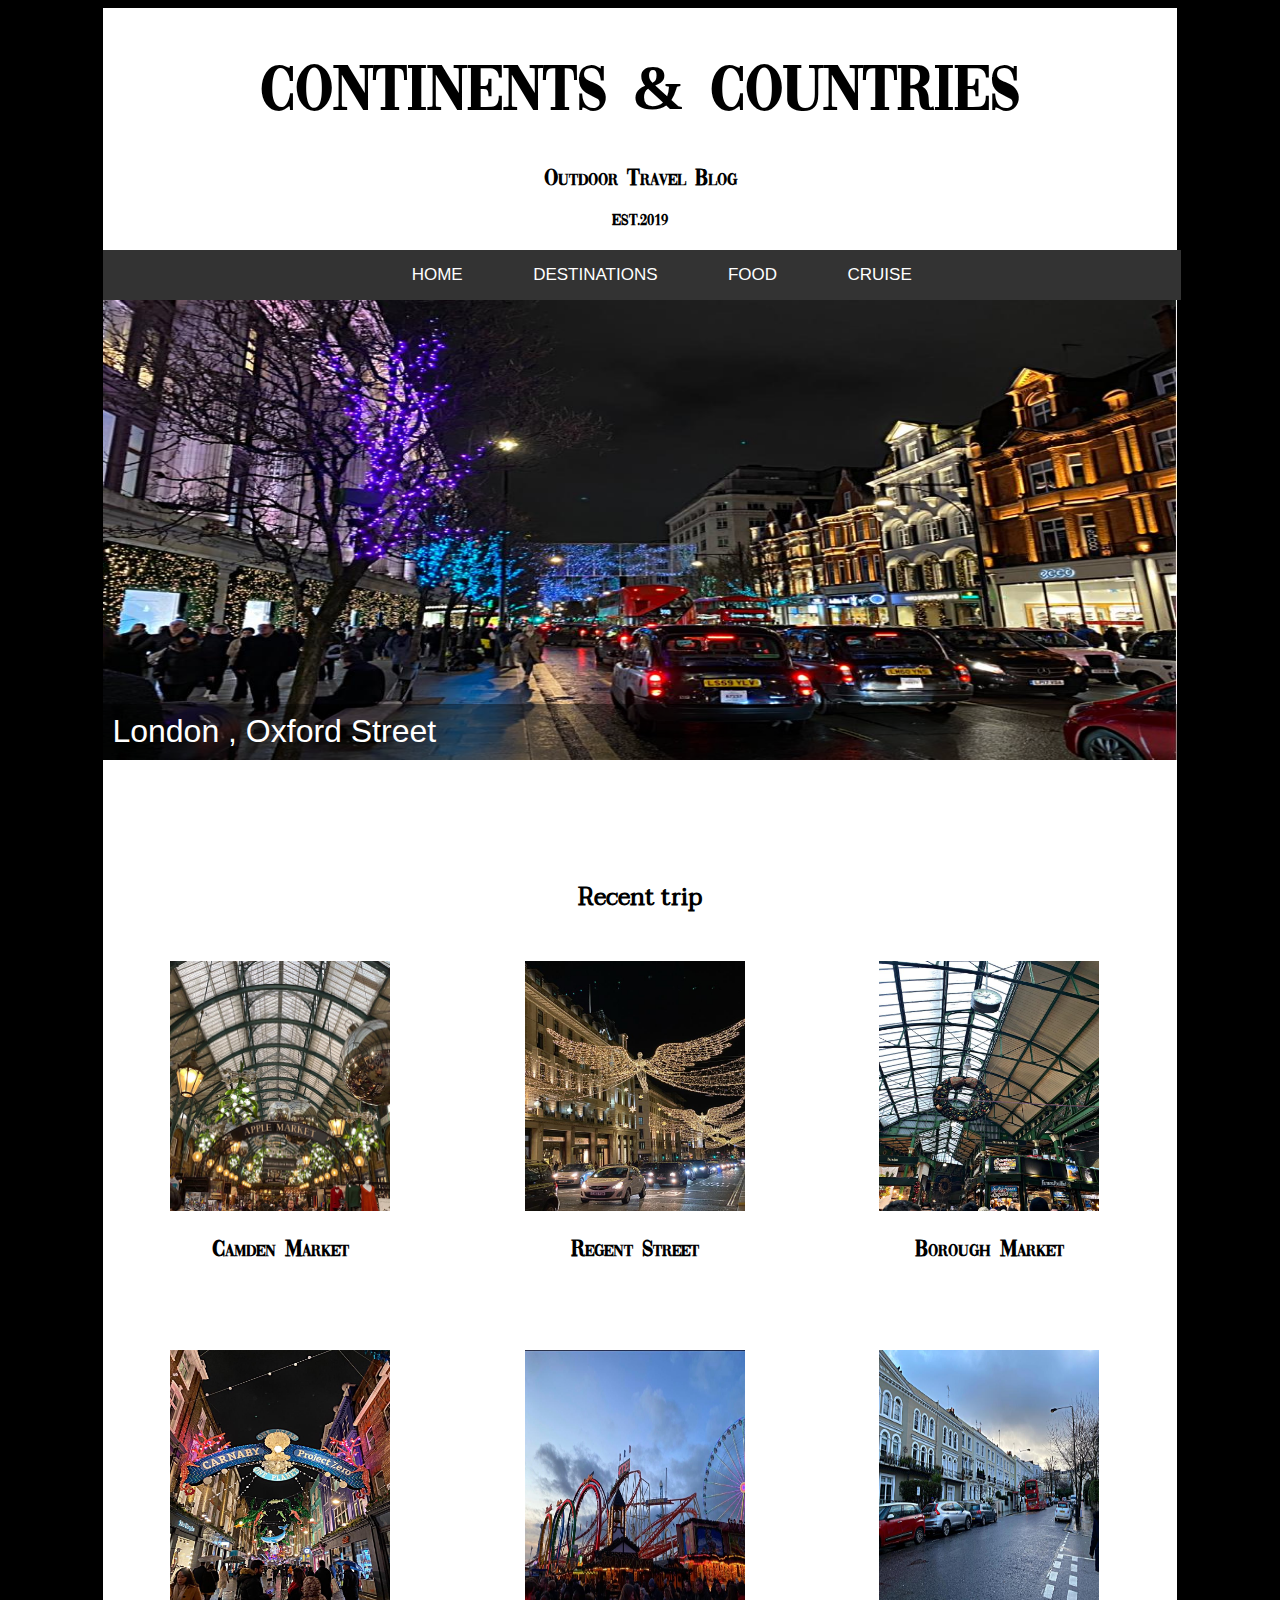
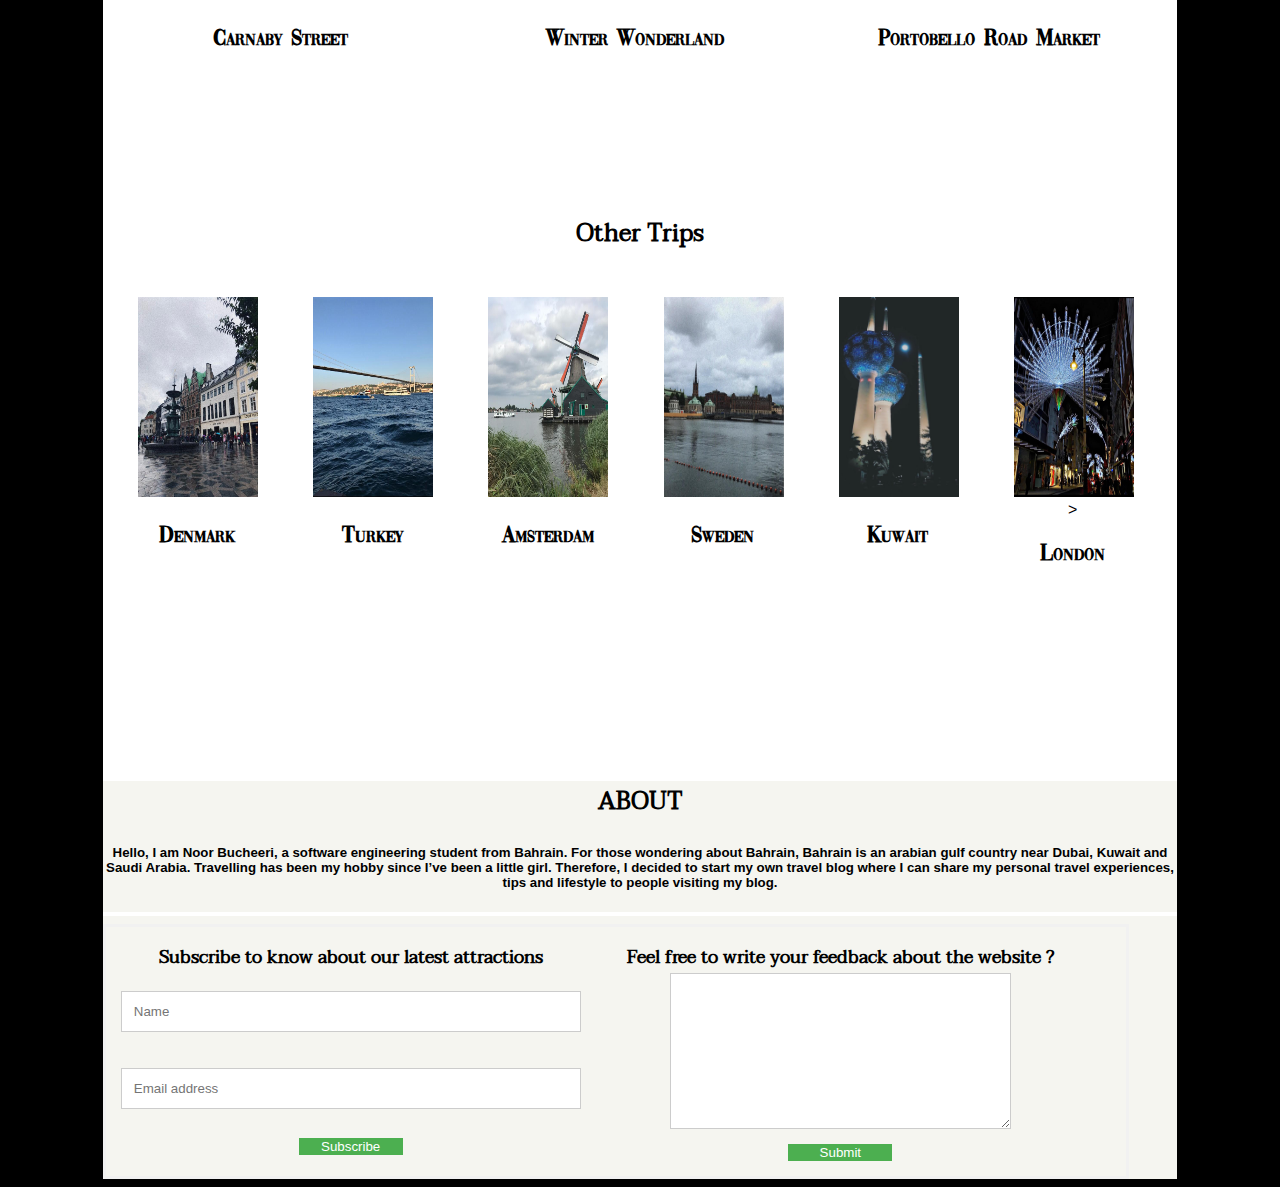
<file: index.html>
<!DOCTYPE html>
  <html lang="en">
 <head>
    <meta charset="UTF-8">
    <link rel="stylesheet" href="Page1.css">
    <title>Travel Blog</title>
  </head>

<!-- Header -->
<header class="containerpage">
  <h1>Continents & Countries</h1>
  <h3>Outdoor Travel Blog</h3>
  <h4>Est.2019</h4>

  <ul id="nav">
    <li><a href="index.html">HOME</a></li>
    <li><a href="page2.html">DESTINATIONS</a></li>
    <li><a href="page3.html">FOOD</a></li>
    <li><a href="page4.html">CRUISE</a></li>
    
  </ul>
</header>

<!-- Body-->
 <body>
  <div class="containerpage">
   <div id="captioned-gallery">
     <figure class="slider">
      
  <figure>
    <img src="London.slide1.jpeg" alt= "First slideshow image">
    <figcaption>London , Oxford Street</figcaption>
      </figure>
   <figure>
     <img src="London.slide2.jpeg" alt=" Second slideshow image" >
     <figcaption>London , New Bond Street</figcaption>
       </figure>
   <figure>
    <img src="London.slide3.jpeg" alt= " Third slideshow image">
    <figcaption>London , Knightsbridge</figcaption>
       </figure>
   <figure>
    <img src="London.slide4.jpeg" alt= "Fourth slideshow image">
    <figcaption>London , Bond Street</figcaption>
      </figure>
    </figure>
  </figure>
</div>



    <div class="containerh2"> 
    <h2><span>Recent trip </span></h2> 
 </div>

     <div class="containerrow">
      <div class="row">
       <div class="column1">
       <img src="picture1.jpeg" class="imgc2" alt="First picture of the six pictures">
       <h3>Camden Market</h3>
    </div>

    <div class="column1">
    <img src="picture2.jpeg" class="imgc2" alt="Second picture of the six pictures">
    <h3>Regent Street</h3>
  </div>
    <div class="column1">
    <img src="picture3.jpeg" class="imgc2" alt="Third picture of the six pictures">
    <h3>Borough Market</h3>
  </div>
 </div>
</div>


  <div class="containerrow">
    <div class="row">
     <div class="column1">
     <img src="picture4.jpeg" class="imgc2" alt="Fourth picture of the six pictures">
     <h3>Carnaby Street</h3>
  </div>
      <div class="column1">
      <img src="picture5.jpeg" class="imgc2" alt="Fifth picture of the six pictures">
      <h3>Winter Wonderland</h3>
 </div>
      <div class="column1">
      <img src="picture6.jpeg" class="imgc2" alt="Sixth picture of the six pictures">
      <h3>Portobello Road Market</h3>
   </div>
  </div>
 </div>

    <div class="containerh2"> 
    <h2><span>Other Trips</span></h2>
   </div>

  <div class="containerrow">
    <div class="row">
      <div class="column2">
      <img src="Denmark.jpeg" class="imgc3"alt="First picture of the six pictures in a row">
      <h3>Denmark</h3>
     </div>
       <div class="column2">
      <img src="turkey.png" class="imgc3" alt="Second picture of the six pictures in a row">
      <h3>Turkey</h3>
     </div>
       <div class="column2">
       <img src="Amsterdam.jpeg" class="imgc3"alt="Third picture of the six pictures in a row">
       <h3>Amsterdam</h3>
    </div>
      <div class="column2">
      <img src="Sweden.jpeg" class="imgc3"alt="Fourth picture of the six pictures in a row">
      <h3>Sweden</h3>
    </div>
      <div class="column2">
      <img src="kuwait.jpeg" class="imgc3"alt="Fifth picture of the six pictures in a row">
      <h3>Kuwait</h3>
    </div>
      <div class="column2">
      <img src="London.jpeg" class="imgc3"alt="Sixth picture of the six pictures in a row">>
      <h3>London</h3>
  </div>
 </div>
</div>
  

    <footer>
      <div class="containerft">
      <h2 style="font-size: 24px ;">ABOUT</h2>
      <p><h5>Hello, I am Noor Bucheeri, a software engineering student from Bahrain. For those wondering about Bahrain, Bahrain is an arabian gulf country near Dubai, Kuwait and Saudi Arabia. Travelling has been my hobby since I’ve been a little girl. Therefore, I decided to start my own travel blog where I can share my personal travel experiences, tips and lifestyle to people visiting my blog.
</h5></p>
       <hr>
         <div class="formcontainerft">
           <div class="row">
             <div class="maincolumnformft">
             <form id="Subscribe">
                <div clasrs="containerformft">
                <h2 style="font-size: 18px ;">Subscribe to know about our latest attractions</h2>
               </div>
                 <div class="containerformft">
                 <input type="text" placeholder="Name" name="name" required form="Subscribe">
               </div>
                  <div class="containerformft">
                  <input type="text" placeholder="Email address" name="mail" required form="Subscribe">
                 </div>
                    <div class="containerformft">
                    <input type="reset" value="Subscribe" form="Subscribe">
                   </div>
                   </div>
                     <div class="maincolumnformft">
                     <form id="Comments">
                     <h2 style="font-size: 18px ;">Feel free to write your feedback about the website ?</h2>  
                     <textarea name="comments" cols="40" rows="10" form="Comments" required style="text-align: left;">  
                  </textarea> 
                     <div class="containerformft">
                    <input type="reset" value="Submit" form="Comments">
                </div>
              </form>
           </div>
        </div>
      </div>
    </div>
   </footer>
  </div>
  


</body>
</html>
</file>
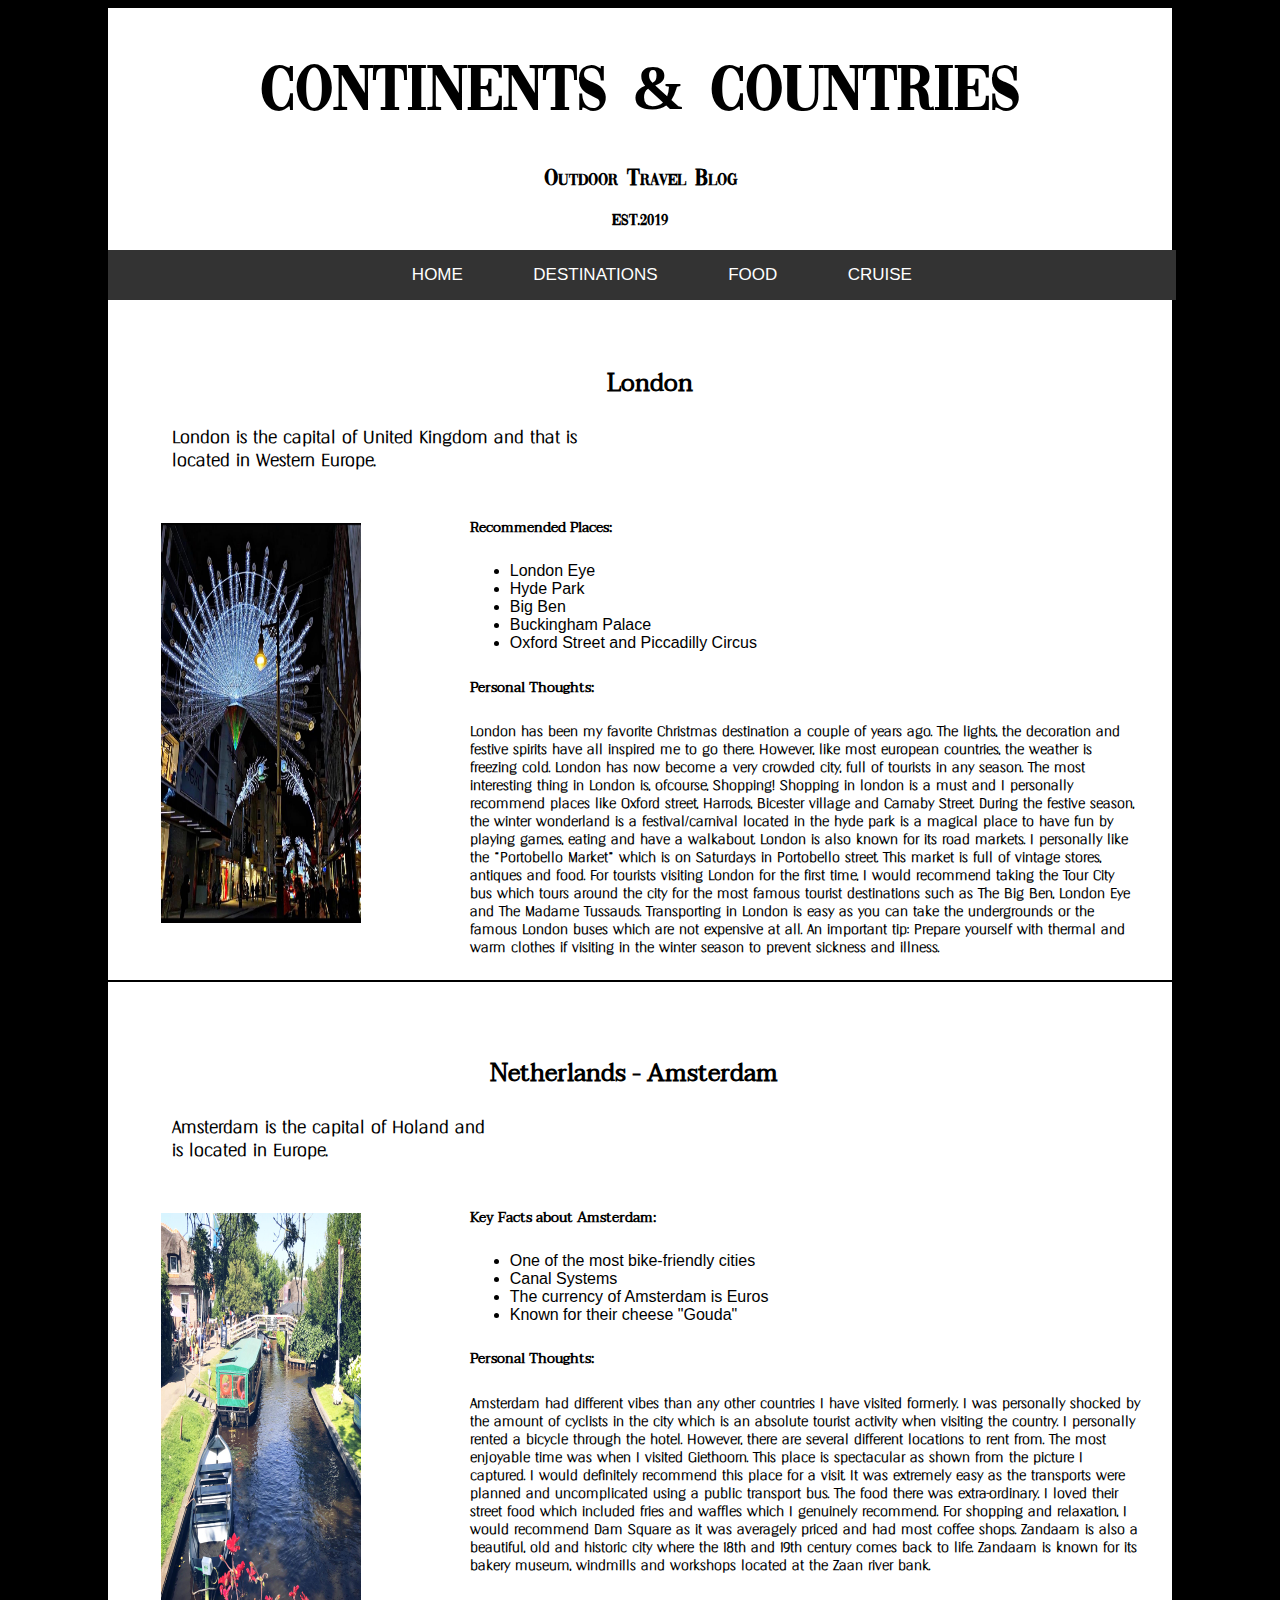
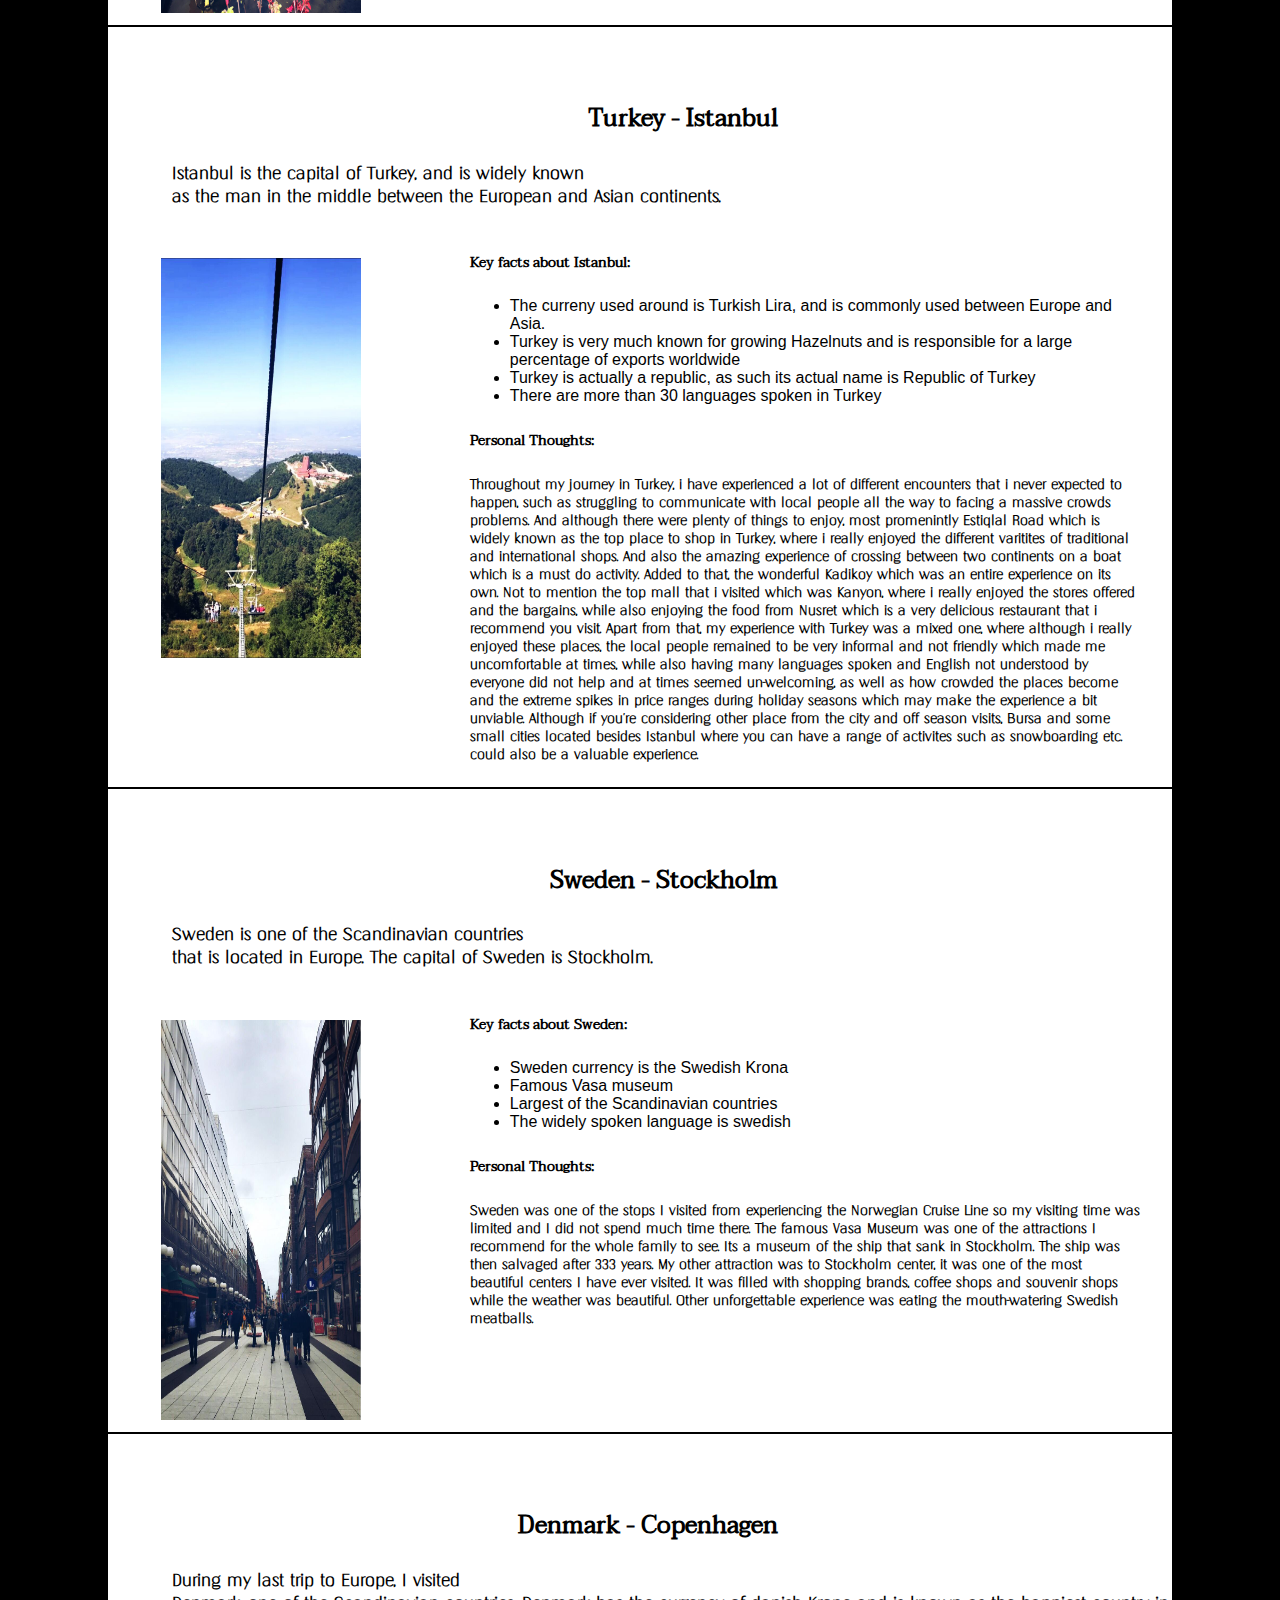
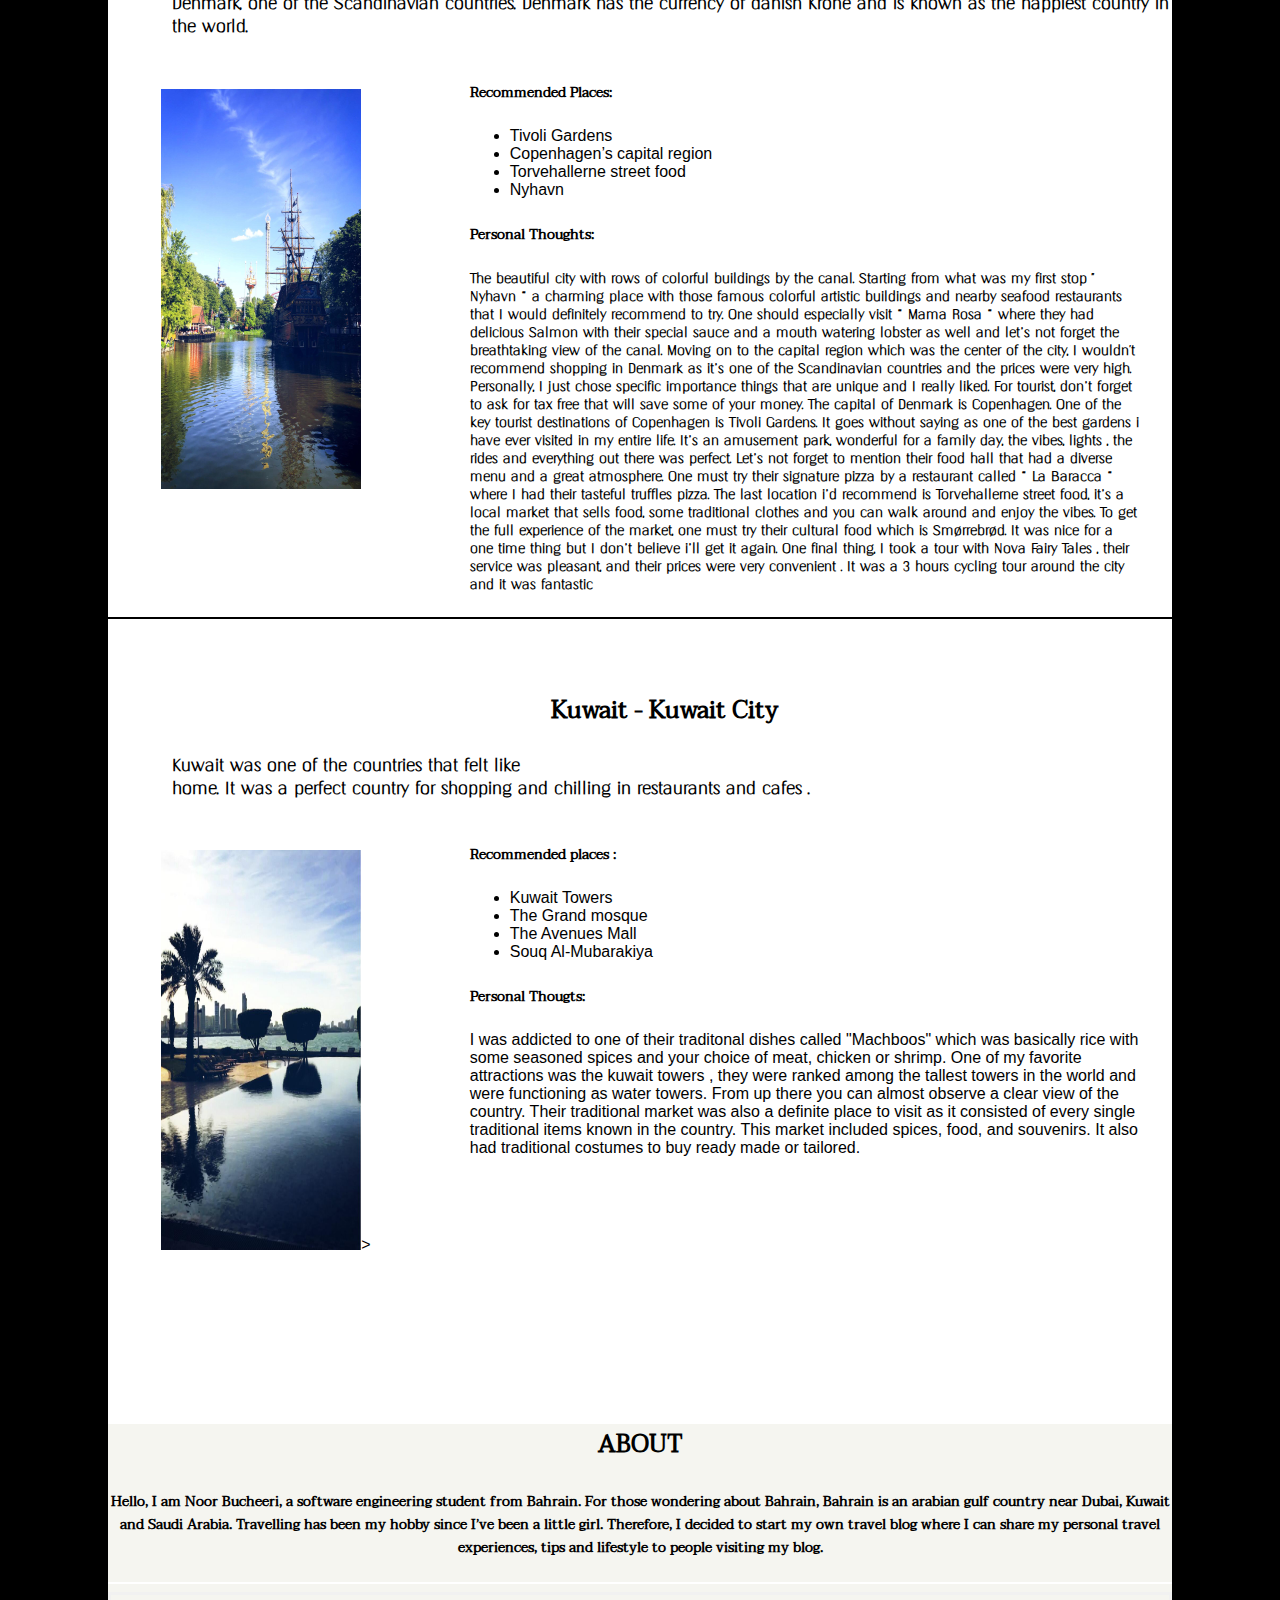
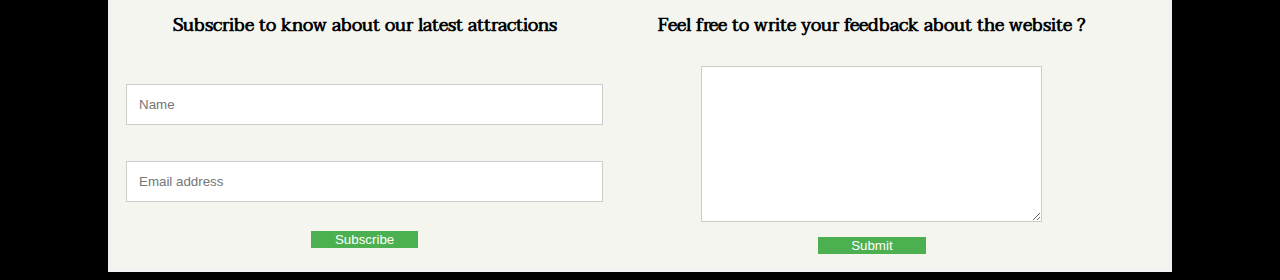
<file: page2.html>
<!DOCTYPE html>
<html lang="en">
<head>


     <meta charset="UTF-8">
     <link rel="stylesheet" href="page2.css">
     <title>Travel Blog</title>
    </head>

    <header class="containerpage">
    <div class="center">
    <!-- Header -->

    <h1>Continents & Countries</h1>
    <h3>Outdoor Travel Blog</h3>
    <h4>Est.2019</h4>
  </div>

    <ul id="nav">
    <li><a href="index.html">HOME</a></li>
    <li><a href="page2.html">DESTINATIONS</a></li>
    <li><a href="page3.html">FOOD</a></li>
    <li><a href="page4.html">CRUISE</a></li>
  </ul>
 </header>


    <body>
 
     <div  class="containerpage">
       <div class="containercontent"> 
        <div class="containerLondon"> 
      <h2>London</h2>
   </div>
     <div class="containertext">
     <p style="padding-left: 6%; font-weight: bolder; font-size: 20px;">London is the capital of United Kingdom and that is located in Western Europe.</p>
      <div class="row">
       <div class="column1">
        <div class="containerpic">
     <img src="London.jpeg" class="imgc3" alt="London's picture">
   </div>
  </div>
         <div class="column2">
    <h5><strong>Recommended Places:</strong></h5>
    <ul>
    <li> London Eye </li>
    <li> Hyde Park </li>
    <li> Big Ben  </li>
    <li> Buckingham Palace </li>
    <li> Oxford Street and Piccadilly Circus </li>
  </ul>
      
   <h5><strong>Personal Thoughts:</strong></h5>
   <p>London has been my favorite Christmas destination a couple of years ago. The lights, the decoration and festive spirits have all inspired me to go there. However, like most european countries, the weather is freezing cold.
      London has now become a very crowded city, full of tourists in any season. The most interesting thing in London is, ofcourse, Shopping! Shopping in london is a must and I personally recommend places like Oxford street, Harrods, Bicester village and Carnaby Street.
      During the festive season, the winter wonderland is a festival/carnival located in the hyde park is a magical place to have fun by playing games, eating and have a walkabout. London is also known for its road markets. I personally like the “Portobello Market” which is on Saturdays in Portobello street. This market is full of vintage stores, antiques and food. For tourists visiting London for the first time, I would recommend taking the Tour City bus which tours around the city for the most famous tourist destinations such as The Big Ben, London Eye and The Madame Tussauds. Transporting in London is easy as you can take the undergrounds or the famous London buses which are not expensive at all.
      An important tip: Prepare yourself with thermal and warm clothes if visiting in the winter season to prevent sickness and illness. </p>
   </div>
  </div>
</div>
   <hr>
     
      <div class="containercontent"> 
       <div class="containerh2"> 
       <h2>  Netherlands - Amsterdam</h2>
     </div>

       <div class="containertext">
       <p style="padding-left: 6%; font-weight: bolder; font-size: 20px;"> Amsterdam is the capital of Holand and is located in Europe.</p> 
        <div class="row">
          <div class="column1">
            <div class="containerpic">
             <img src='Amsterdam1.jpeg' class="imgc3" alt="Amsterdam's picture">
     </div>
   </div>
            <div class="column2">
            <h5><strong>Key Facts about Amsterdam:</strong></h5>
            <ul>
            <li> One of the most bike-friendly cities</li>
            <li>Canal Systems</li>
            <li>The currency of Amsterdam is Euros</li>
            <li>Known for their cheese "Gouda"</li>
          </ul>

          <h5><strong>Personal Thoughts:</strong></h5>
          <p>Amsterdam had different vibes than any other countries I have visited formerly. 
            I was personally shocked by the amount of cyclists in the city which is an absolute tourist activity when visiting the country. 
            I personally rented a bicycle through the hotel. However, there are several different locations to rent from. The most enjoyable time was when I visited Giethoorn. 
            This place is spectacular as shown from the picture I captured. I would definitely recommend this place for a visit. 
            It was extremely easy as the transports were planned and uncomplicated using a public transport bus. 
            The food there was extra-ordinary. I loved their street food which included fries and waffles which I genuinely recommend. 
            For shopping and relaxation, I would recommend Dam Square as it was averagely priced and had most coffee shops. 
            Zandaam is also a beautiful, old and historic city where the 18th and 19th century comes back to life. 
            Zandaam is known for its bakery museum, windmills and workshops located at the Zaan river bank.</p>

         </div>
      </div>
    </div>
  </div>
        <hr>
  
        
    <div class="containercontent"> 
    <div class="containerh2"> 
    <h2>Turkey - Istanbul</h2>
 </div>
      <div class="containertext">
      <p style="padding-left: 6%; font-weight: bolder; font-size: 20px;">Istanbul is the capital of Turkey, and is widely known as the man in the middle between the European and Asian continents.</p>
       <div class="row">
         <div class="column1">
           <div class="containerpic">
           <img src='turkey.1.jpeg' class="imgc3" alt="Istanbul picture">
          
   </div>
  </div>
             <div class="column2">
             <h5><strong>Key facts about Istanbul:</strong></h5>
              <ul>
              <li>The curreny used around is Turkish Lira, and is commonly used between Europe and Asia.</li>
              <li>Turkey is very much known for growing Hazelnuts and is responsible for a large percentage of exports worldwide</li>
              <li>Turkey is actually a republic, as such its actual name is Republic of Turkey</li>
              <li>There are more than 30 languages spoken in Turkey</li>
            </ul>

            <h5><strong>Personal Thoughts:</strong></h5>
            <p>Throughout my journey in Turkey, i have experienced a lot of different encounters that i never expected to happen,
              such as struggling to communicate with local people all the way to facing a massive crowds problems.
              And although there were plenty of things to enjoy, most promenintly Estiqlal Road which is widely known as 
              the top place to shop in Turkey, where i really enjoyed the different varitites of traditional and international
              shops. And also the amazing experience of crossing between two continents on a boat which is a must do activity.
              Added to that, the wonderful Kadikoy which was an entire experience on its own. Not to mention the top mall
              that i visited which was Kanyon, where i really enjoyed the stores offered and the bargains, while also 
              enjoying the food from Nusret which is a very delicious restaurant that i recommend you visit.
              Apart from that, my experience with Turkey was a mixed one, where although i really enjoyed these places, the local people remained
              to be very informal and not friendly which made me uncomfortable at times, while also having many languages spoken and
              English not understood by everyone did not help and at times seemed un-welcoming, as well as how crowded the places become
              and  the extreme spikes in price ranges during holiday seasons which may make the experience a bit unviable.
              Although if you're considering other place from the city and off season visits, Bursa and some small cities located
              besides Istanbul where you can have a range of activites such as snowboarding etc. could also be a valuable experience.
            </p>
    
           </div>
        </div>
      </div>
    </div>
        <hr>

        <div class="containercontent"> 
          <div class="containerh2"> 
          <h2>Sweden - Stockholm</h2>
     </div>
             <div class="containertext">
             <p style="padding-left: 6%; font-weight: bolder; font-size: 20px;">Sweden is one of the Scandinavian countries that is located in Europe. The capital of Sweden is Stockholm.</p>

                <div class="row">
                 <div class="column1">
                 <div class="containerpic">
                 <img src='sweden1.jpeg' class="imgc3"alt="Stockholm's picture">
  </div>
</div>
                  <div class="column2">
                   <h5><strong>Key facts about Sweden:</strong></h5>
                    <ul>
                    <li> Sweden currency is the Swedish Krona</li>
                    <li> Famous Vasa museum</li>
                    <li> Largest of the Scandinavian countries  </li>
                    <li> The widely spoken language is swedish </li>
                  </ul>
      
                  <h5><strong>Personal Thoughts:</strong></h5>
                  <p>Sweden was one of the stops I visited from experiencing the Norwegian Cruise Line so my visiting time was limited and I did not spend much time there. The famous Vasa Museum was one of the attractions I recommend for the whole family to see. Its a museum of the ship that sank in Stockholm. The ship was then salvaged after 333 years. My other attraction was to Stockholm center, it was one of the most beautiful centers I have ever visited. It was filled with shopping brands, coffee shops and souvenir shops while the weather was beautiful.
                    Other unforgettable experience was eating the mouth-watering Swedish meatballs.
                
                    </p>
                 </div>
              </div>
            </div>
          </div>
          <hr>
    
              
              <div class="containercontent"> 
                <div class="containerh2">
                  <h2>Denmark - Copenhagen</h2>
             </div>
                   <div class="containertext">
                   <p style="padding-left: 6%; font-weight: bolder; font-size: 20px;">During my last trip to Europe, I visited Denmark, one of the Scandinavian countries. Denmark has the currency of danish Krone and is known as the happiest country in the world.</p>
                      <div class="row">
                        <div class="column1">
                          <div class="containerpic">
                          <img src='denmark1.jpeg' class="imgc3" alt="copenhagen's picture">
                      
          </div>
         </div>
                         <div class="column2">
                         <h5><strong>Recommended Places:</strong></h5>
                          <ul>
                          <li> Tivoli Gardens </li>
                          <li>Copenhagen’s capital region </li>
                          <li> Torvehallerne street food  </li>
                          <li> Nyhavn</li>
                        </ul>

                     <h5><strong>Personal Thoughts:</strong></h5>
                     <p> The beautiful city with rows of colorful buildings by the canal. Starting from what was my first stop " Nyhavn “ a charming place with those famous colorful artistic buildings and nearby seafood restaurants that I would definitely recommend to try. One should especially visit “ Mama Rosa “ where they had delicious Salmon with their special sauce and a mouth watering lobster as well and let’s not forget the breathtaking view of the canal. Moving on to the capital region which was the center of the city, I wouldn't  recommend shopping in Denmark as it’s one of the Scandinavian countries and the prices were very high. Personally, I just chose specific importance things that are unique and I really liked. For tourist, don’t forget to ask for tax free that will save some of your money.
                         The capital of Denmark is Copenhagen. One of the key tourist destinations of Copenhagen is Tivoli Gardens. It goes without saying as one of the best gardens i have ever visited  in my entire life. It’s an amusement park, wonderful for a family day, the vibes, lights , the rides and everything out there was perfect. Let’s not forget to mention their food hall that had a diverse menu and a great atmosphere. One must try their signature pizza by a restaurant called “ La Baracca “ where I had their tasteful truffles pizza. The last location i’d recommend is Torvehallerne street food, it’s a local market that sells food, some traditional clothes and you can walk around and enjoy the vibes. To get the full experience of the market, one must try their cultural food which is Smørrebrød. It was nice for a one time thing but I don’t believe i’ll get it again.
                         One final thing,  I took a tour with Nova Fairy Tales , their service was pleasant, and their prices were very convenient  . It was a 3 hours cycling tour around the city and it was fantastic
                  </p>
               </div>
             </div>
           </div>
         </div>
             <hr>
 
                <div class ="containercontent">
                  <div class="containerh2">
                    <h2>Kuwait - Kuwait City</h2>
            
             </div>
            
                      <div class="containertext">
                      <p style="padding-left: 6%; font-weight: bolder; font-size: 20px;"> Kuwait was one of the countries that felt like home. It was a perfect country for shopping and chilling in restaurants and cafes . 
                    </p> 
            
                 <div class="row">
                  <div class="column1">
                   <div class="containerpic">
                   <img src='kuwait1.jpeg' class="imgc3"alt="Kuwait's picture">>
            </div>
           </div>
                   <div class="column2">
                    <h5><strong> Recommended places :</strong></h5>
                   <ul>
                   <li>Kuwait Towers </li>
                   <li>The Grand mosque</li>
                   <li>The Avenues Mall</li>
                   <li>Souq Al-Mubarakiya</li>
                </ul>
            
              <h5><strong>Personal Thougts: </strong></h5>
                I was addicted to one of their traditonal dishes called "Machboos" which was basically rice with some seasoned spices and your choice of meat, chicken or shrimp. One of my favorite attractions was the kuwait towers
               , they were ranked among the tallest towers in the world and were functioning as water towers. From up there you can almost observe a clear view of the country.
                 Their traditional market was also a definite place to visit as it consisted of every single traditional items known in the country. This market included spices, food,  and souvenirs.
                 It also had traditional costumes to buy ready made or tailored. </p>
            </div>
           </div>
          </div>
         </div>
       </div>
                             
                          
          <footer>
           <div class="containerft">
           <h2 style="font-size: 24px ;">ABOUT</h2>
          <p><h5> Hello, I am Noor Bucheeri, a software engineering student from Bahrain. For those wondering about Bahrain, Bahrain is an arabian gulf country near Dubai, Kuwait and Saudi Arabia. Travelling has been my hobby since I’ve been a little girl. Therefore, I decided to start my own travel blog where I can share my personal travel experiences, tips and lifestyle to people visiting my blog.</h5></p>
          <hr style="background-color: white;">
           <div class="formcontainerft">
            <div class="row">
             <div class="maincolumnformft">
             <form id="Subscribe">
               <div clasrs="containerformft">
               <h2 style="font-size: 18px ;">Subscribe to know about our latest attractions</h2>
       </div>
               <div class="containerformft">
                <input type="text" placeholder="Name" name="name" required form="Subscribe">
     </div>
                  <div class="containerformft">
                 <input type="text" placeholder="Email address" name="mail" required form="Subscribe">
    </div>
                 <div class="containerformft">
                 <input type="reset" value="Subscribe" form="Subscribe">
   </div>
  </div>
                 <div class="maincolumnformft">
                 <form id="Comments">
                 <h2 style="font-size: 18px ;">Feel free to write your feedback about the website ?</h2>  
                 <textarea name="comments" cols="40" rows="10" form="Comments" required style="text-align: left;">  
              </textarea> 
                 <div class="containerformft">
                 <input type="reset" value="Submit" form="Comments">
 </div>
              </form>
        </div>
       </div>
     </div>
   </div>
  </footer>
 </div>
</body>
</html>
</file>
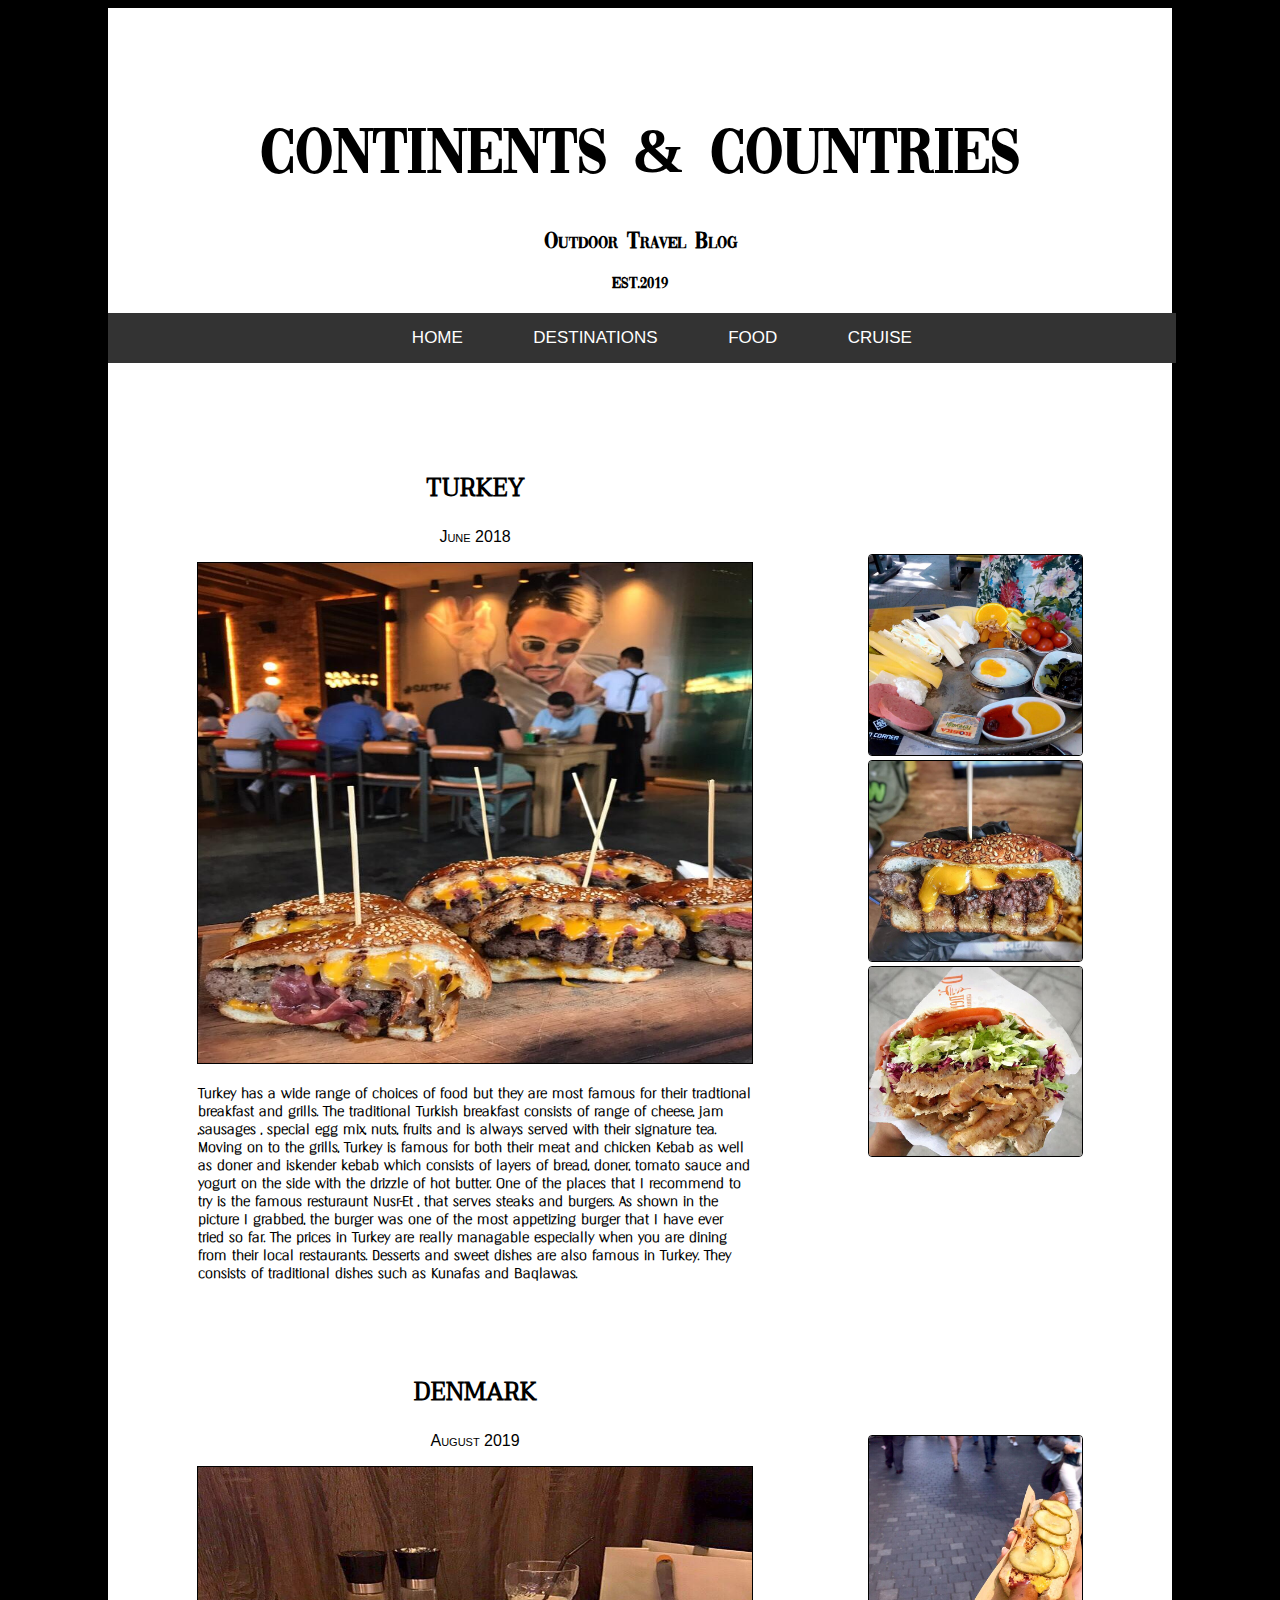
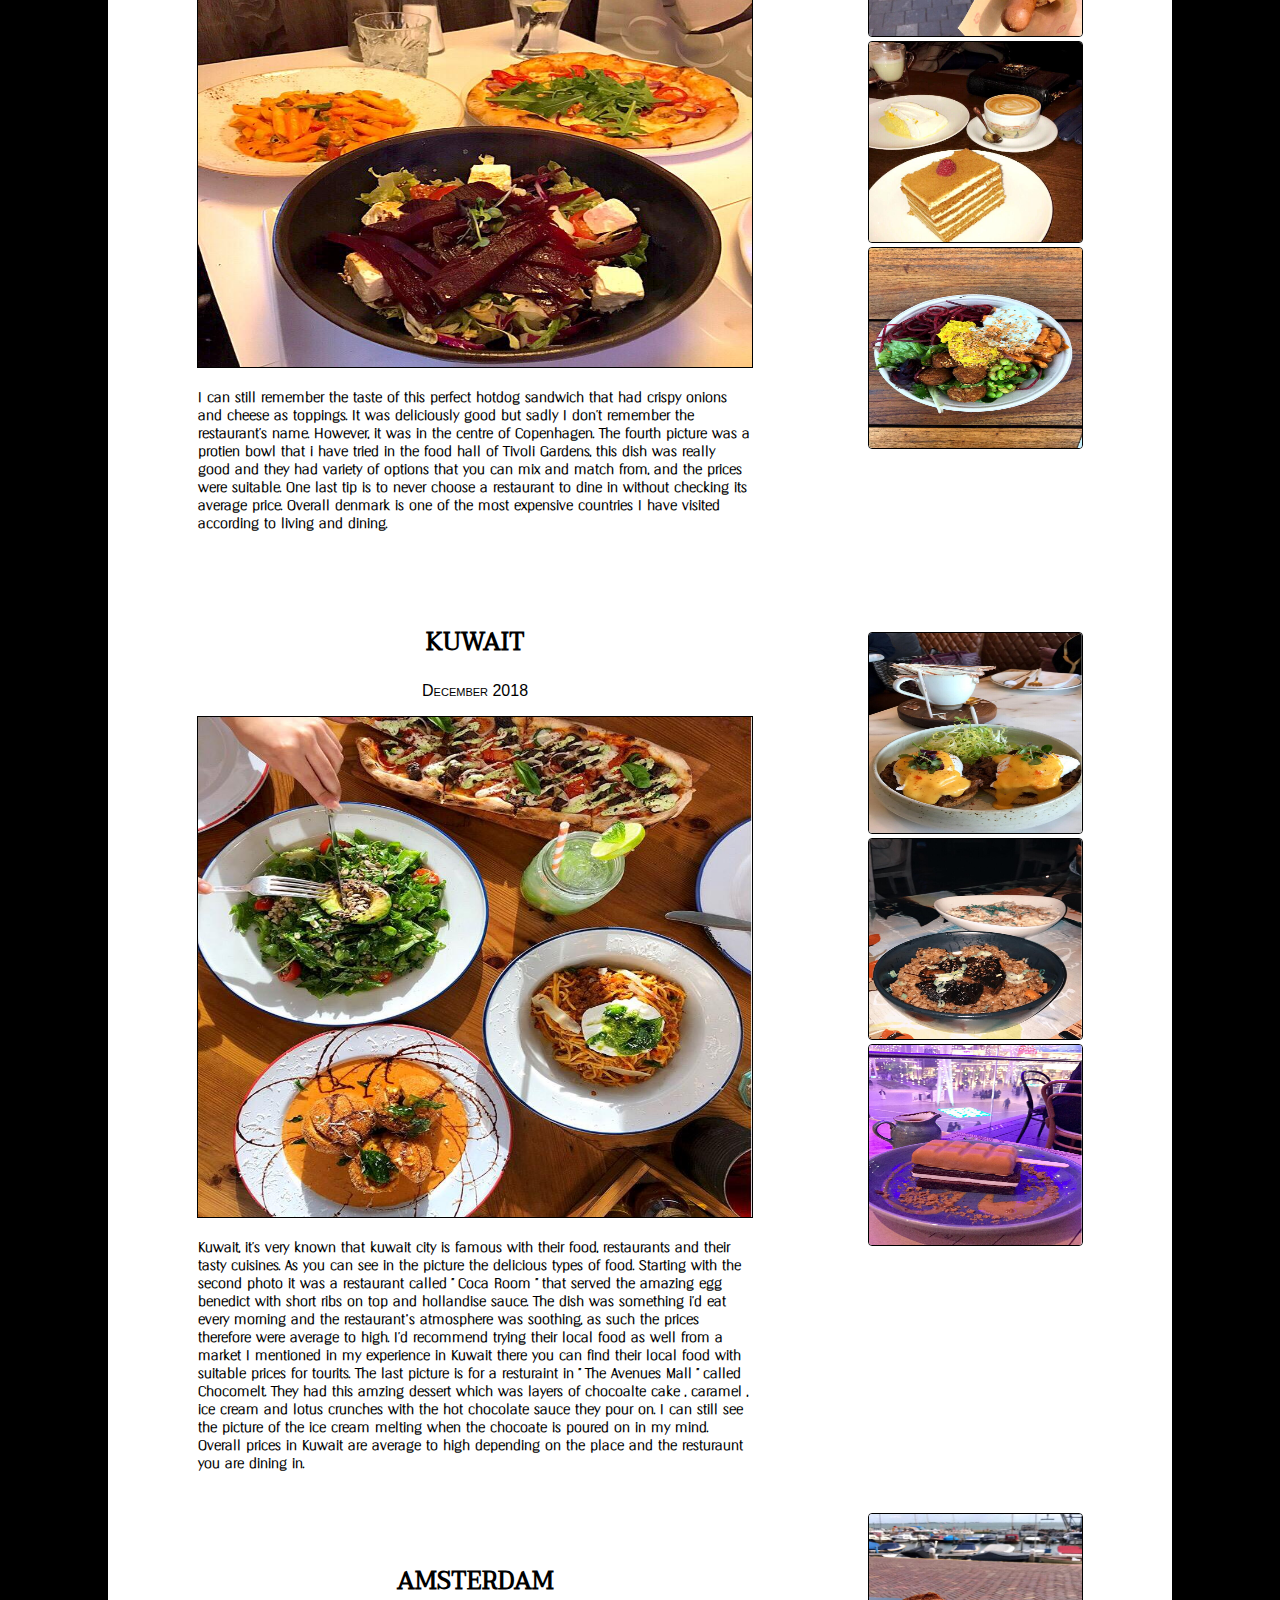
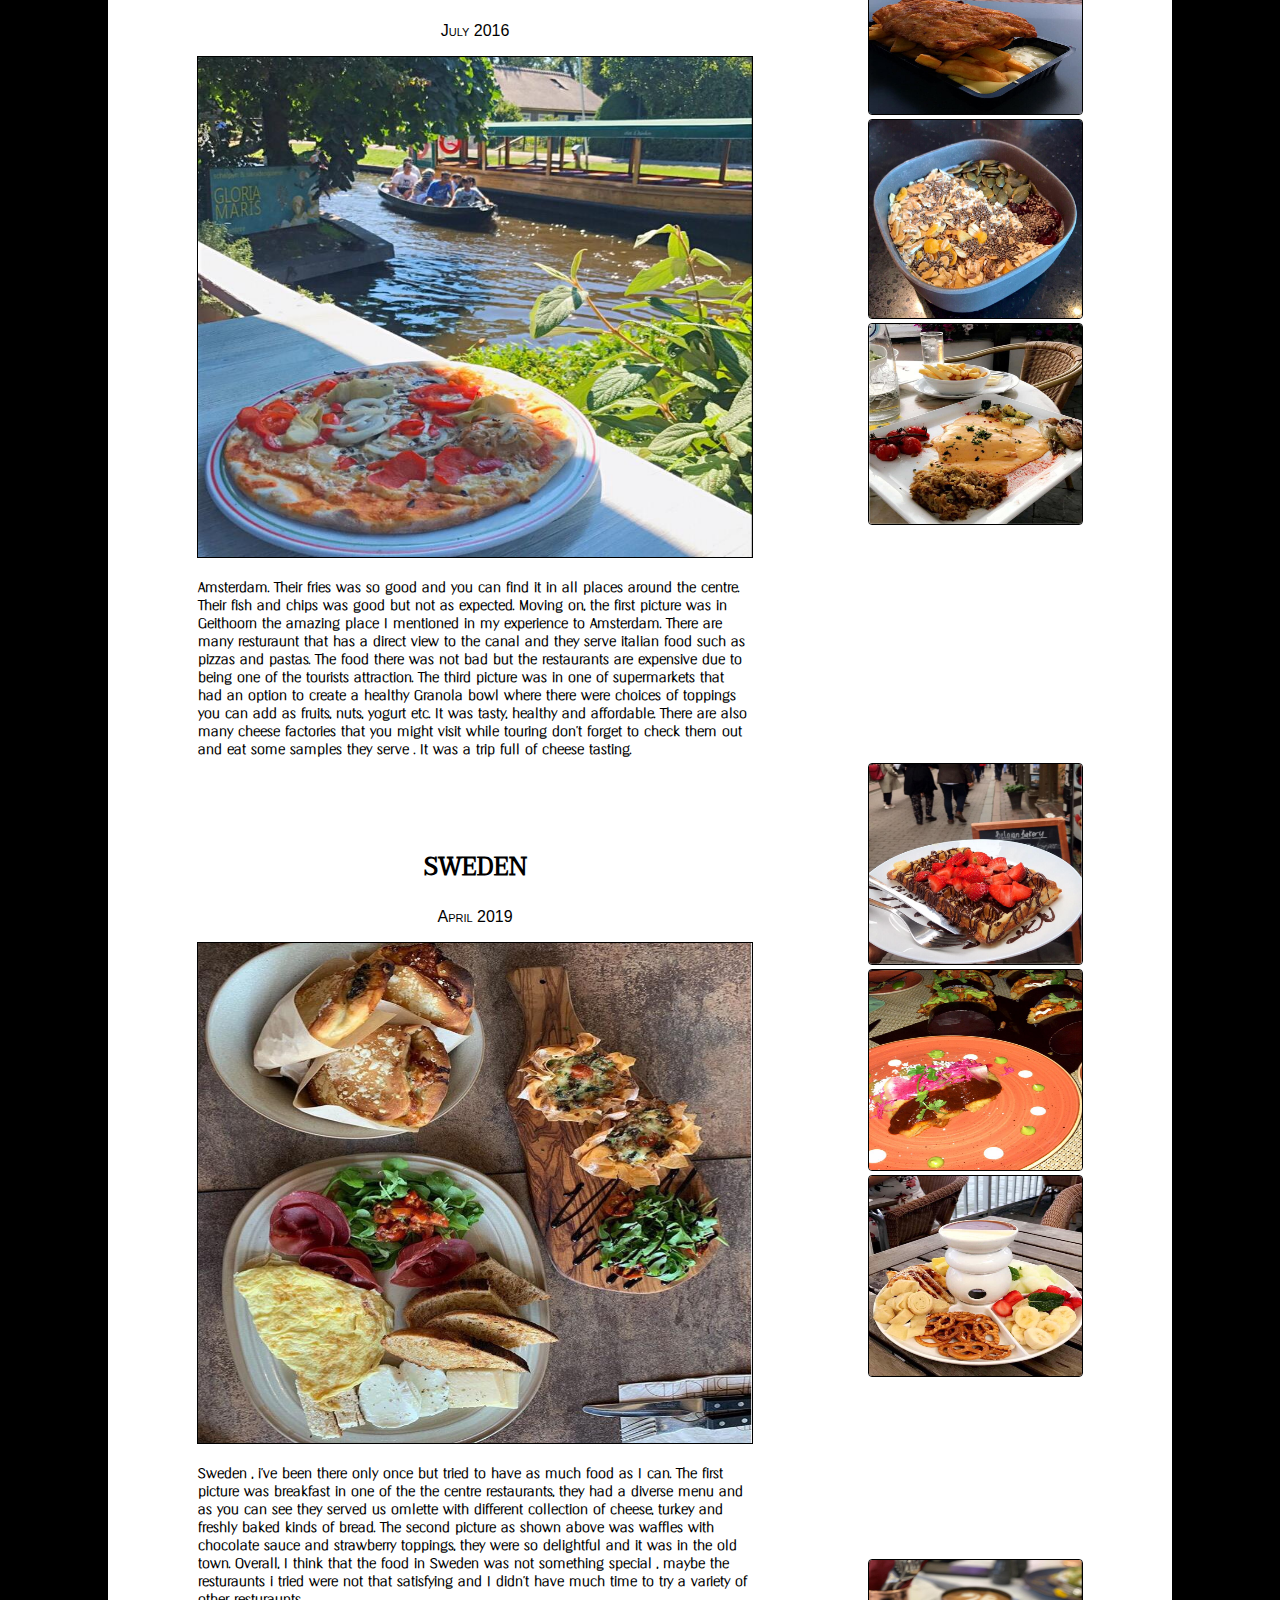
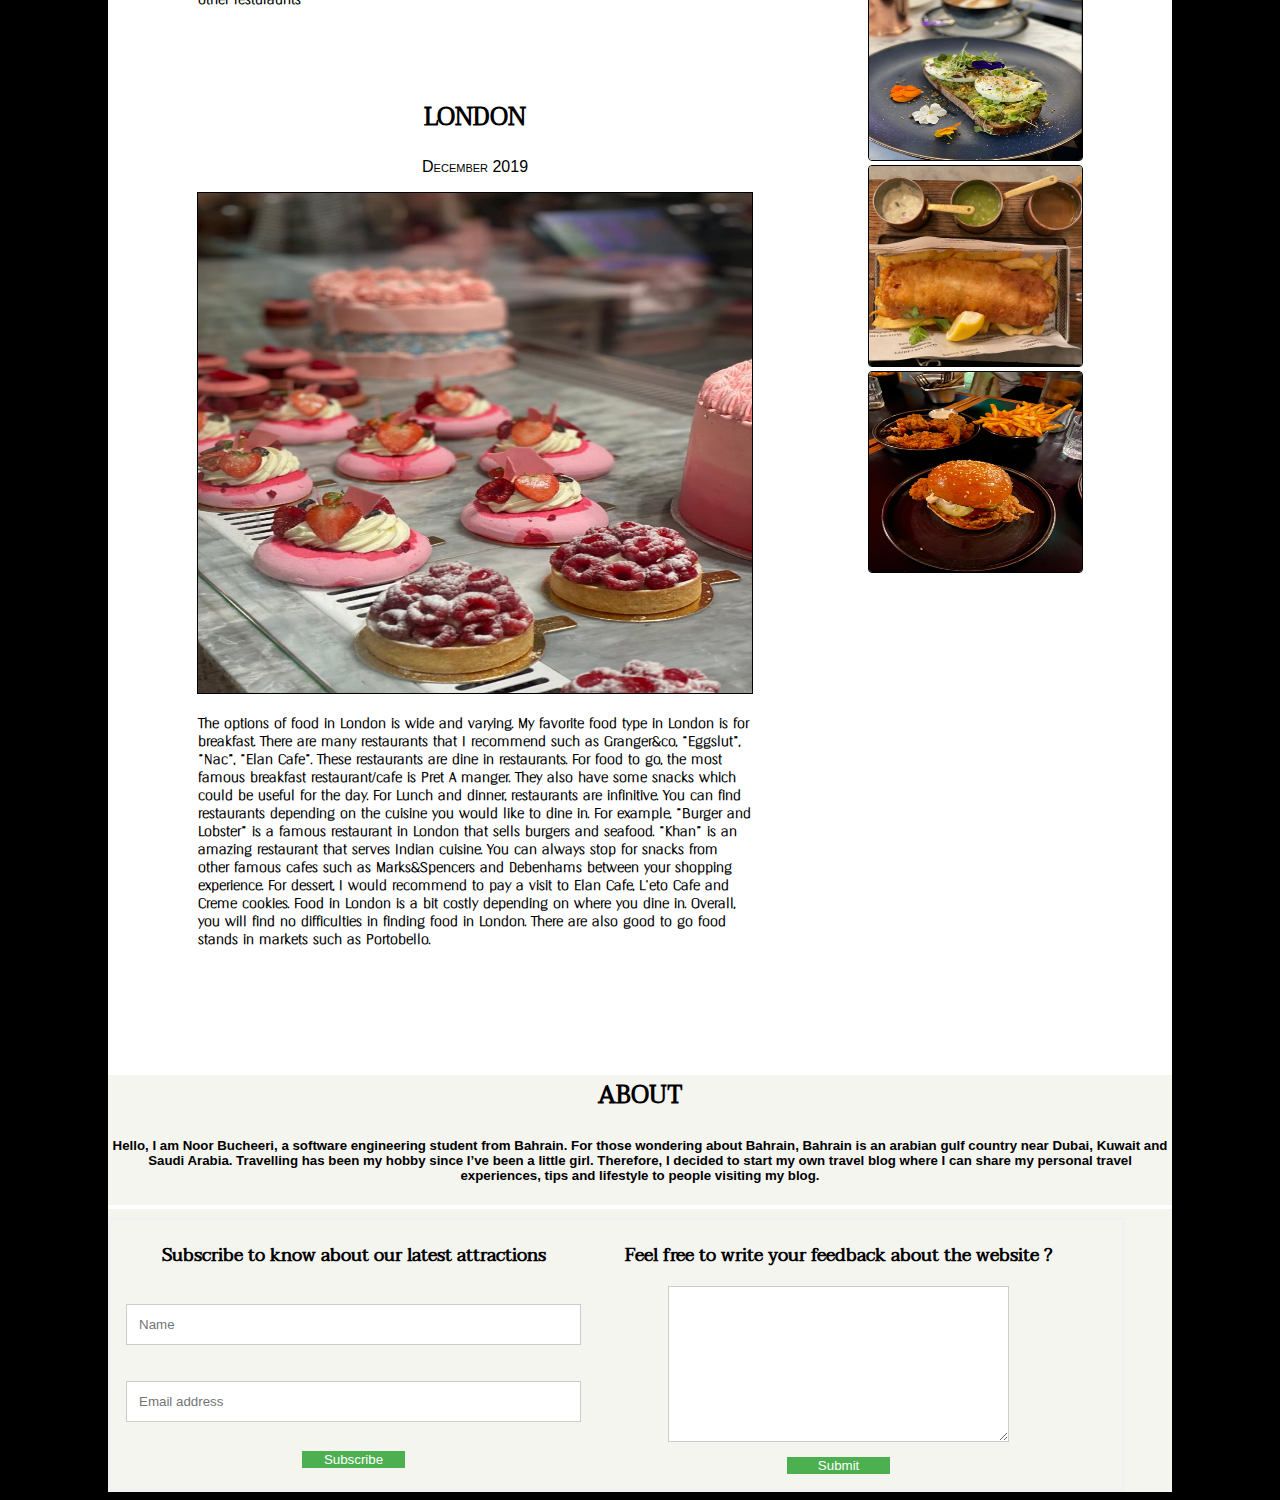
<file: page3.html>
<!DOCTYPE html>
<html lang="en">
<head>

    <meta charset="UTF-8">
    <link rel="stylesheet" href="page3.css">
    <title>Travel Blog</title>
 </head>

  <!-- Header -->
<header class="containerpage">
  <div class="centerLogo">
    <h1>Continents & Countries</h1>
    <h3>Outdoor Travel Blog</h3>
    <h4>Est.2019</h4>
  </div>
    
  <ul id="nav">
    <li><a href="index.html">HOME</a></li>
    <li><a href="page2.html">DESTINATIONS</a></li>
    <li><a href="page3.html">FOOD</a></li>
    <li><a href="page4.html">CRUISE</a></li>

  </ul>
</header>

<body>
    <div class="containerpage">
      <div class="row">
        <div class="column1">
          <h2>TURKEY</h2>
          <p>June 2018</p>
          <img src="Turkey.pics1.jpeg" class="imgc1" alt="The first big picture of Turkey"> 
          <p class="containertext">Turkey has a wide range of choices of food but they are most famous for their tradtional breakfast and grills. The traditional Turkish breakfast consists of range of cheese, jam ,sausages , special egg mix, nuts, fruits and is always served with their signature tea. Moving on to the grills, Turkey is famous for both their meat and chicken Kebab as well as doner and iskender kebab which consists of layers of bread, doner,  tomato sauce and yogurt on the side with the drizzle of hot butter. One of the places that I recommend to try is  the famous resturaunt Nusr-Et , that serves steaks and burgers. As shown in the picture I grabbed, the burger was one of the most appetizing burger that I have ever tried so far. The prices in Turkey are really managable especially when you are dining from their local restaurants. Desserts and sweet dishes are also famous in Turkey. They consists of traditional dishes such as Kunafas and Baqlawas.</p>
          
          <h2>DENMARK</h2>
          <p>August 2019</p>
          <img src="Denmark.pics4.jpeg" class="imgc1"alt="The Second big picture of Denmark"> 
          <p class="containertext">I can still remember the taste of this perfect hotdog sandwich that had crispy onions and cheese as toppings. It was deliciously good but sadly I don't remember the restaurant's name. However, it was in the centre of Copenhagen. The fourth picture was a protien bowl that i have tried in the food hall of Tivoli Gardens, this dish was really good and they had variety of options that you can mix and match from, and the prices were suitable. One last tip is to never choose a restaurant to dine in without checking its average price. Overall denmark is one of the most expensive countries I have visited according to living and dining.</p>

          <h2>KUWAIT</h2>
          <p>December 2018</p>
          <img src="Kuwait.pics1.jpeg" class="imgc1"alt="The third big picture of Kuwait">  
          <p class="containertext">Kuwait, it's very known that kuwait city is famous with their food, restaurants and their tasty cuisines. As you can see in the picture the delicious types of food. Starting with the second photo it was a restaurant called " Coca Room " that served the amazing egg benedict with short ribs on top and hollandise sauce. The dish was something i'd eat every morning and the restaurant’s atmosphere was soothing, as such the prices therefore were average to high. I'd recommend trying their local food as well from a market I mentioned in my experience in Kuwait there you can find their local food with suitable prices for tourits. The last picture is for a resturaint in " The Avenues Mall " called Chocomelt. They had this amzing dessert which was layers of chocoalte cake , caramel , ice cream and lotus crunches with the hot chocolate sauce they pour on. I can still see the picture of the ice cream melting when the chocoate is poured on in my mind. Overall prices in Kuwait are average to high depending on the place and the resturaunt you are dining in.</p>

          <h2>AMSTERDAM</h2>
          <p>July 2016</p>
          <img src="Amsterdam.pics1.jpeg" class="imgc1" alt="The fourth big picture of Amsterdam"> 
          <p class="containertext">Amsterdam. Their fries was so good and you can find it in all places around the centre. Their fish and chips was good but not as expected. Moving on, the first picture was in Geithoorn the amazing place I mentioned in my experience to Amsterdam. There are many resturaunt that has a direct view to the canal and they serve italian food such as pizzas and pastas. The food there was not bad but the restaurants are expensive due to being one of the tourists attraction. The third picture was in one of supermarkets that had an option to create a healthy Granola bowl where there were choices of toppings you can add as fruits, nuts, yogurt etc. It was tasty, healthy and affordable. There are also many cheese factories that you might visit while touring don't forget to check them out and eat some samples they serve . It was a trip full of cheese tasting.</p>

          <h2>SWEDEN</h2>
          <p>April 2019</p>
          <img src="Sweden.pics1.jpeg" class="imgc1" alt="The fifth big picture of Sweden"> 
          <p class="containertext">Sweden , i've been there only once but tried to have as much food as I can. The first picture was breakfast in one of the the centre restaurants, they had a diverse menu and as you can see they served us omlette with different collection of cheese, turkey and freshly baked kinds of bread. The second picture as shown above was waffles with chocolate sauce and strawberry toppings, they were so delightful and it was in the old town.  Overall, I think that the food in Sweden was not something special , maybe the resturaunts i tried were not that satisfying and I didn't have much time to try a variety of other resturaunts</p>

          <h2>LONDON</h2>
          <p>December 2019</p>
          <img src="London1.jpeg" class="imgc1" alt="The sixth big picture of London"> 
          <p class="containertext">The options of food in London is wide and varying. My favorite food type in London is for breakfast. There are many restaurants that I recommend such as Granger&co, “Eggslut”, “Nac”, “Elan Cafe”. These restaurants are dine in restaurants. For food to go, the most famous breakfast restaurant/cafe is Pret A manger. They also have some snacks which could be useful for the day. For Lunch and dinner, restaurants are infinitive. You can find restaurants depending on the cuisine you would like to dine in. For example, “Burger and Lobster” is a famous restaurant in London that sells burgers and seafood. “Khan” is an amazing restaurant that serves Indian cuisine. You can always stop for snacks from other famous cafes such as Marks&Spencers and Debenhams between your shopping experience. For dessert, I would recommend to pay a visit to Elan Cafe, L’eto Cafe and Creme cookies. Food in London is a bit costly depending on where you dine in. Overall, you will find no difficulties in finding food in London. There are also good to go food stands in markets such as Portobello.</p>
         </div>
         <div class="column2" >
          <img src="Turkey.pics3.jpeg" class="imgc2" alt="The first picture in the column on the right side"> 
          <img src="Turkey.pics2.jpeg" class="imgc2"alt="The second picture in the column on the right side"> 
          <img src="Turkey.pics4.jpeg" class="imgc2"alt="The third picture in the column on the right side"> 

        <div class="containerimgc2">
          <img src="Denmark.pics2.jpeg" class="imgc2"alt="The first picture in the column on the right side"> 
          <img src="Denmark.pics3.jpeg" class="imgc2"alt="The second picture in the column on the right side"> 
          <img src="Denmark.pics1.jpeg" class="imgc2"alt="The third picture in the column on the right side"> 
        </div>

        <div class="containerimgc2">
          <img src="Kuwait.pics2.jpeg" class="imgc2"alt="The first picture in the column on the right side"> 
          <img src="Kuwait.pics3.jpeg" class="imgc2"alt="The second picture in the column on the right side"> 
          <img src="Kuwait.pics4.jpeg" class="imgc2"alt="The third picture in the column on the right side"> 
        </div>

        <div class="containerimgc2-1">
          <img src="Amsterdam.pics2.jpeg" class="imgc2"alt="The first picture in the column on the right side"> 
          <img src="Amsterdam.pics3.jpeg" class="imgc2"alt="The second picture in the column on the right side"> 
          <img src="Amsterdam.pics4.jpeg" class="imgc2"alt="The third picture in the column on the right side"> 
        </div>

        <div class="containerimgc2">
          <img src="Sweden.pics2.jpeg" class="imgc2"alt="The first picture in the column on the right side"> 
          <img src="Sweden.pics3.jpeg" class="imgc2"alt="The second picture in the column on the right side"> 
          <img src="Sweden.pics4.jpeg" class="imgc2"alt="The third picture in the column on the right side"> 
        </div>


        <div class="containerimgc2">
          <img src="London2.jpeg" class="imgc2"alt="The first picture in the column on the right side"> 
          <img src="London3.jpeg" class="imgc2"alt="The second picture in the column on the right side"> 
          <img src="London4.jpeg" class="imgc2"alt="The third picture in the column on the right side"> 

        </div>
      </div>
    </div>


    <footer>
      <div class="containerft">
        <h2 style="font-size: 24px ;">ABOUT</h2>
        <p><h5> Hello, I am Noor Bucheeri, a software engineering student from Bahrain. For those wondering about Bahrain, Bahrain is an arabian gulf country near Dubai, Kuwait and Saudi Arabia. Travelling has been my hobby since I’ve been a little girl. Therefore, I decided to start my own travel blog where I can share my personal travel experiences, tips and lifestyle to people visiting my blog.</h5></p>
        
       <hr>
        <div class="formcontainerft">
         <div class="row">
           <div class="maincolumnformft">
            <form id="Subscribe">
              <div clasrs="containerformft">
                <h2 style="font-size: 18px ;">Subscribe to know about our latest attractions</h2>
              </div>
              <div class="containerformft">
                <input type="text" placeholder="Name" name="name" required form="Subscribe">
              </div>
              <div class="containerformft">
                <input type="text" placeholder="Email address" name="mail" required form="Subscribe">
              </div>
              <div class="containerformft">
                <input type="reset" value="Subscribe" form="Subscribe">
              </div>
           </div>
           <div class="maincolumnformft">
              <form id="Comments">
                <h2 style="font-size: 18px ;">Feel free to write your feedback about the website ?</h2>  
                <textarea name="comments" cols="40" rows="10" form="Comments" required style="text-align: left;">  
                </textarea> 
                <div class="containerformft">
                  <input type="reset" value="Submit" form="Comments">
                </div>
              </form>
           </div>
         </div>
       </div>
     </div>
    </footer>
  </div>
</body>
</html>
</file>
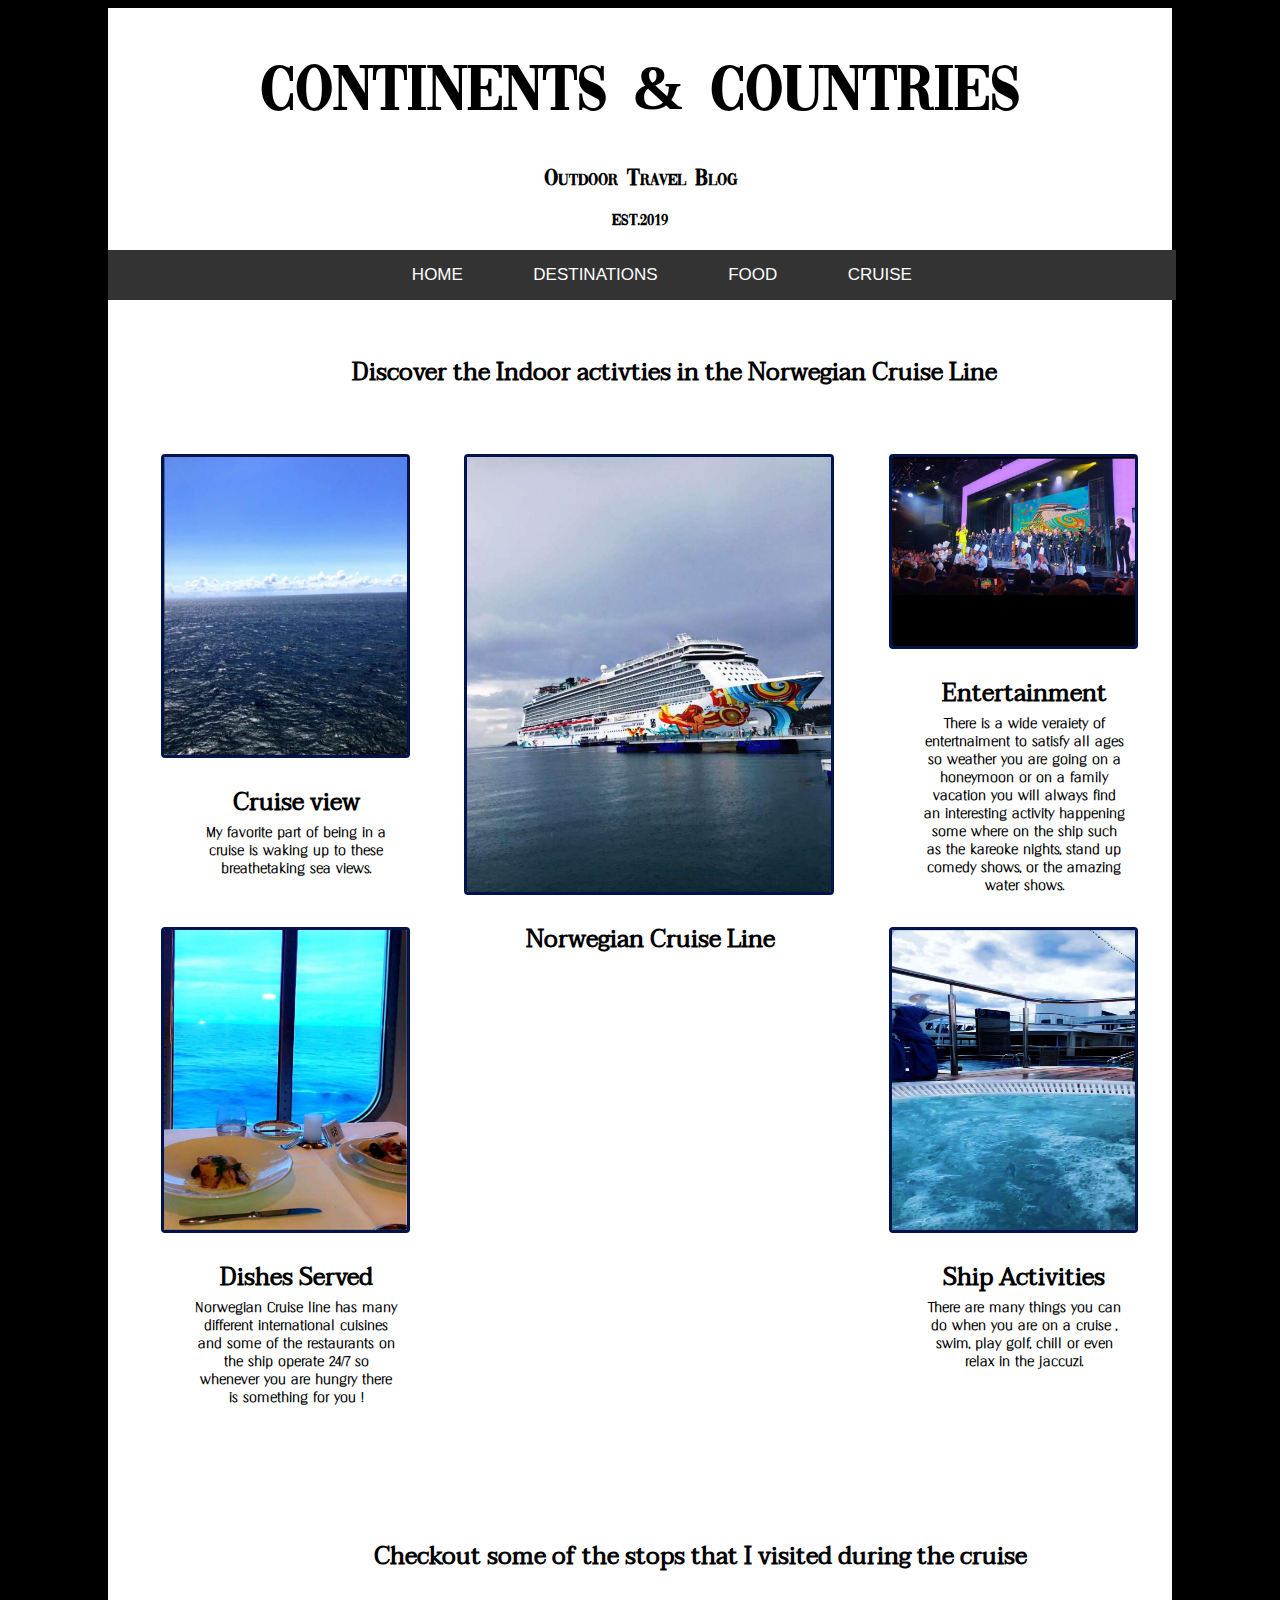
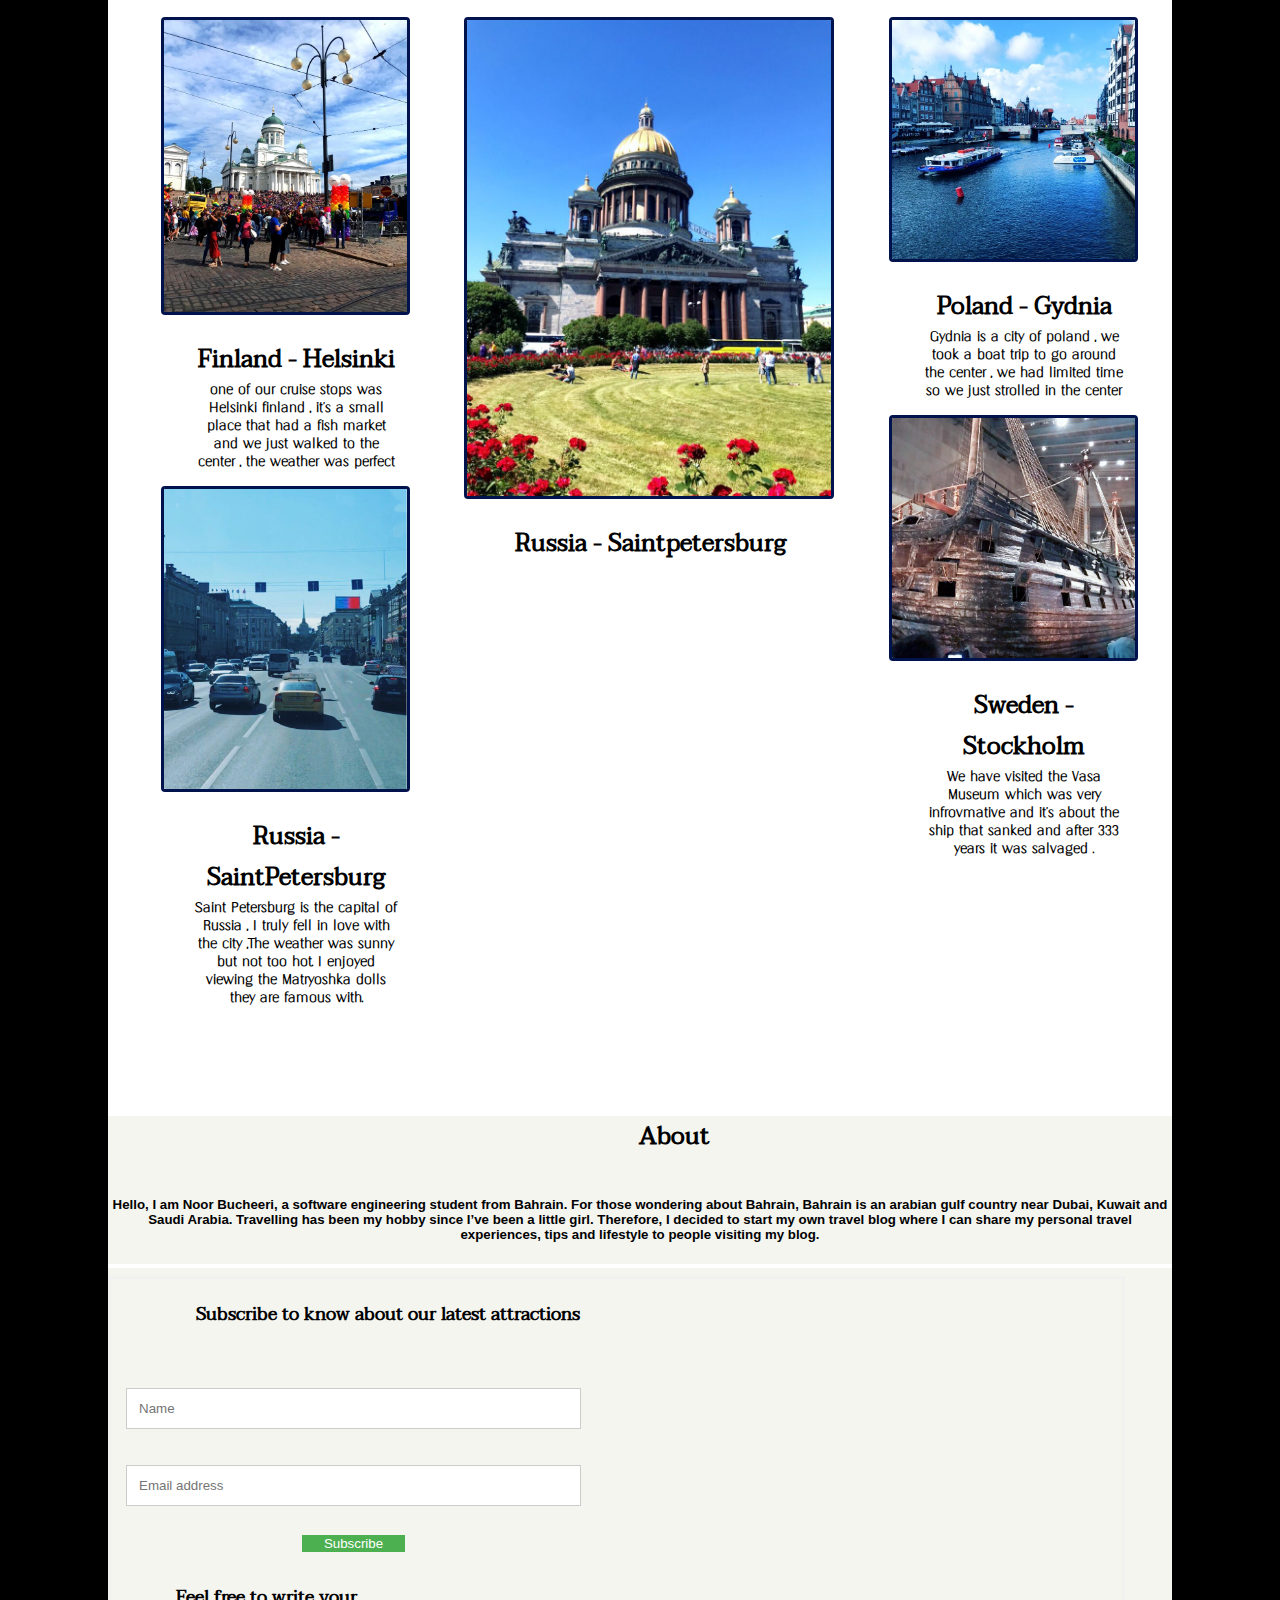
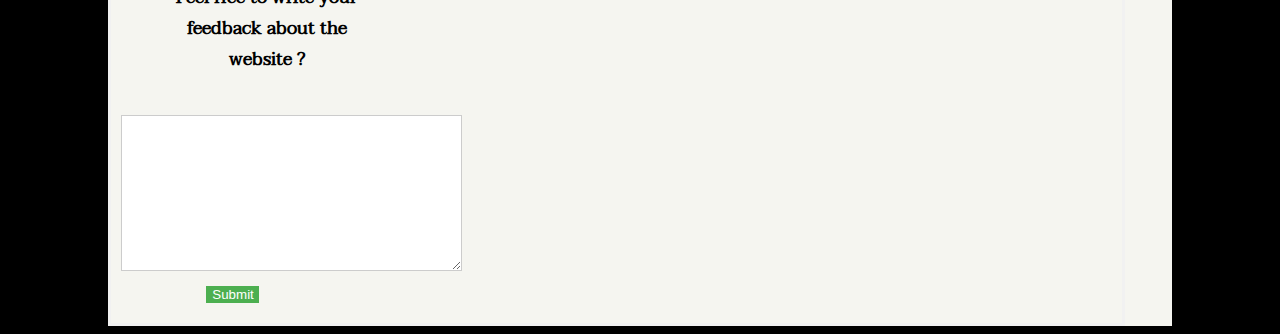
<file: page4.html>
<!DOCTYPE html>
<html lang="en">
<head>

<meta charset="UTF-8">
    <link rel="stylesheet" href="page4.css">
    <title>Travel Blog</title>
    </head>

<header class="containerpage">
          
       <!-- Header -->

  <h1>Continents & Countries</h1>
  <h3>Outdoor Travel Blog</h3>
  <h4>Est.2019</h4>
    
      <ul id="nav">
        <li><a href="index.html">HOME</a></li>
        <li><a href="page2.html">DESTINATIONS</a></li>
        <li><a href="page3.html">FOOD</a></li>
        <li><a href="page4.html">CRUISE</a></li>

      </ul>
</header>


<body>
  
<div class="containerpage">

  <div class="containerh2"> 
    <h2> Discover the Indoor activties in the Norwegian Cruise Line </h2>
    </div>
  
    <div class="containerhalf1">
        <div class="row">
            <div class="column">
                <div class="containerimgc2">
                <img src="skycruise.jpg" class="imgc2"alt="The first cloud view picture in the first column on the left side"> 
                <h2 class="h2btm">Cruise view</h2>
                <p class="ptop">My favorite part of being in a cruise is waking up to these breathetaking sea views.</p>
              </div>

                <img src="foodcruise.jpg" class="imgc2"alt="The second picture of food in the column on the left side"> 
                <h2 class="h2btm">Dishes Served</h2>
                <p class="ptop">Norwegian Cruise line has many different international cuisines and some of the restaurants on the ship operate 24/7 so
                   whenever you are hungry there is something for you ! </p > 
                             </div>

            <div class="column2">
              <img src="mainship.jpg" class="imgc1"alt="The cruise ship picture in the middle column" > 
              <h2>Norwegian Cruise Line</h2>
              
            </div>
            <div class="column3">
                <div class="containerimgc2">
                    <img src="Stage.jpg" class="imgc2" alt="The first stage picture in the third column on the right side"> 
                  
                      <h2 class="h2btm" >Entertainment</h2>
                         
                          <p class="ptop">There is a wide veraiety of entertnaiment to satisfy all ages so weather you are going on a honeymoon or on a family vacation you will always find an interesting activity happening some where on the ship such as the kareoke nights, stand up comedy shows, or the amazing water shows.
                          </p >
                    </div>
                    
                    <img src="Jaquzi.jpg" class="imgc2"alt="The second picture of jacuzzi in the column on the right side"> 
                    <h2 class="h2btm" >Ship Activities</h2>
                         
                    <p class="ptop">There are many things you can do when you are on a cruise , swim, play golf, chill or even relax in the jaccuzi.   </p c>
                </div>
          </div>
    </div>

    <div class="containerhalf2">

      <div class="containerh2"> 
        <h2> Checkout some of the stops that I visited during the cruise </h2>
        </div>

        <div class="row">
            <div class="column" >
                <div class="containerimgc2">
                <img src="finland.jpeg" class="imgc2"alt="The first picture of finland in the column on the left side"> 
                <h2 class="h2btm" >Finland - Helsinki</h2>
                         
                <p class="ptop">one of our cruise stops was Helsinki finland , it's a small place that had a fish market and we just walked to the center 
                  , the weather was perfect </p >  
                  
                  
                        <img src="st.road.jpeg" class="imgc2"alt="The second picture of SaintPetersburg in the column on the left side"> 
                        <h2 class="h2btm" > Russia - SaintPetersburg</h2>
                         
                        <p class="ptop">Saint Petersburg is the capital of Russia , I truly fell in love with the city ,The weather was sunny but not too hot. I enjoyed viewing the Matryoshka dolls they are famous with.
                        </p c>  
                                          
            </div>
            </div>
            <div class="column2" >
              <img src="mainpic.jpeg" class="imgc1" alt="The first picture of SaintPetersburg in the middle column"> 
              <h2 class="h2btm" > Russia - Saintpetersburg</h2>

              
            </div>
            <div class="column3" >
                <div class="containerimgc2">
                    <img src="poland.jpeg" class="imgc2"alt="The first picture in the column on the right side"> 
                    <h2 class="h2btm" > Poland - Gydnia</h2>
                         
                    <p class="ptop"> Gydnia is a city of poland , we took a boat trip to go around the center 
                      , we had limited time so we just strolled in the center      </p c>  


                    <img src="ship.jpeg" class="imgc2"alt="The second picture in the column on the right side"> 
   <h2 class="h2btm" > Sweden - Stockholm</h2>
                         
                    <p class="ptop">We have visited the Vasa Museum which was very infrovmative and it's
                       about the ship that sanked and after 333 years it was salvaged .      </p c>        
                        
                             </div>
            </div>
          </div>

    </div>

    <footer>
      <div class="containerft">
        
        <h2 style="font-size: 24px ;">About</h2>
        <p><h5> Hello, I am Noor Bucheeri, a software engineering student from Bahrain. For those wondering about Bahrain, Bahrain is an arabian gulf country near Dubai, Kuwait and Saudi Arabia. Travelling has been my hobby since I’ve been a little girl. Therefore, I decided to start my own travel blog where I can share my personal travel experiences, tips and lifestyle to people visiting my blog.</h5></p>

      
      <hr>
      <div class="formcontainerft">
        <div class="row">
          <div class="maincolumnform">
        
          <div class="row">
            <div class="maincolumnformft">
              <form id="Subscribe">
                  <h2 style="font-size: 18px ;">Subscribe to know about our latest attractions</h2>
                 
               
            <div class="containerformft">
              
              <input type="text" placeholder="Name" name="name" required form="Subscribe">
            </div>
            <div class="containerformft">
              <input type="text" placeholder="Email address" name="mail" required form="Subscribe">
            </div>
        
            
          
          <div class="containerformft">
              <input type="reset" value="Subscribe" form="Subscribe">
            </div>
          
      
        
        
        <div class="maincolumnformft">
          <form id="Comments">
            <h2 style="font-size: 18px ;">Feel free to write your feedback about the website ?</h2>  
            <textarea name="comments" cols="40" rows="10" form="Comments" required style="text-align: left;">  
  
             </textarea> 
             <div class="containerformft">
              <input type="reset" value="Submit" form="Comments">
            </div>
          
          </div>
        </div>
      </div>
    </div>
      
    </footer>
   
</body>
   



</html>
</file>
<file: Page1.css>
html{background-color: black ;}

@font-face {font-family: Taviraj; src: url(Taviraj-Regular.ttf)}
@font-face {font-family: Vouge; src: url(Vogue.ttf)}
@font-face {font-family: Kiyana; src: url(KiyanaDisplay-UltraLight.otf)}

h1{font-family: Vouge;
  font-size: 64px;
}
 
h3{
  font-family:Vouge;
  font-variant: small-caps;
  font-size: 24px;
}

h4{font-family: Vouge;}


h2{
  font-family: Taviraj, Times, serif;
}

/*This is the start of the navigation bar*/

#nav {
  width:96.6%;
  margin:0 auto;
  list-style:none;
  background-color:#333333;
  overflow: hidden;
  }

  /* This class helps to display the navigation bar inline-block , so that it becomes horizontally */
  #nav li {
  display:inline-block;
  }

/* This refers to each seperate elements and specify their details */
  #nav a {
  display:inline-block;
  color:white;
  text-align: center;
  padding: 15px 33px;
  text-decoration: none;
  font-size: 17px;
  font-family: 'Trebuchet MS', 'Lucida Sans Unicode', 'Lucida Grande', 'Lucida Sans', Arial, sans-serif ;
  font-variant: small-caps
  }

  /* This is for the hover part so thatt whenever the mouse goes to the other pages , it hovers themm
  automatically */

  xxx
  #nav a:hover{
    background-color: black;
    color: white;
  }

* {
  box-sizing: content-box;
  } 

  body {
    font-family: Helvetica, sans-serif;
    text-align: center;
    display:flex; 
    flex-direction:column; 
    position: relative;
  }

  .containerpage{
    margin-left: 7.5%;
    margin-right: 7.5%;
    background-color:white;
  }

  div#captioned-gallery { 
    width: 100%; overflow: hidden; 
    text-align: left;
  }
  
  figure.slider { 
    position: relative; width: 500%; height: auto;
    font-size: 0; animation: 30s slidy infinite; 
    height :auto;
  }
  
     
  figure { 
    margin: 0; background: #101010;
    font-family: Istok Web, sans-serif;
    font-weight: 100;
  }

  figure.slider figure { 
    width: 20%; height: auto;
    display: inline-block;  position: inherit; 

  }
  
  figure.slider img { width: 100%; height: 460px; 
  }  
  
  figure.slider figure figcaption { 
    position: absolute; bottom: 0;
    background: rgba(0,0,0,0.4);
    color: #fff; width: 100%;
    font-size: 2rem; padding: .6rem; 
  }
  
  


@keyframes slidy {
    0% { left: 0%; }
    20% { left: 0%; }
    25% { left: -100%; }
    45% { left: -100%; }
    50% { left: -200%; }
    70% { left: -200%; }
    75% { left: -300%; }
    100% { left: -300%; }
    }
    

.containerh2{
  padding-top: 10%;
}

h2 {
  width: 100%; 
  text-align: center; 
  margin: 10px 0 20px;
  margin-bottom: 0px; 
} 



.containerrow{
  display: block;
  text-align: center;
  font-family: Arial;
  padding-top: 2%;
}

.row::after {
  content: "";
  clear: both;
  display: table;
}

.column1 {
  float: left;
  width: 29%;
  padding: 2%;
}

.imgc2{
  width: 220px;
  height: 250px;
}


.column2 {
  float: left;
  width: 11%;
  padding: 2%;
margin-left: 1.3%;

}


.imgc3{
  width: 120px;
  height: 200px;
}

footer{
  padding-top: 15%;
}


    
.containerft{
         
  position: relative;
  text-align: center;
  background-color: #f5f5f0;
  width: 100%;
}

hr{
  border: none;
  height: 4px;
  color: black;
  background-color:white;
}

.formcontainerft{
  border: 3px solid #f1f1f1;
  background-color:#f5f5f0;
  width: 95%;
}

.maincolumnformft {
  float: left;
  width: 47%;
  padding: 5px; 
}

form {
  display: block;
}

.containerformft{
  display: block;
  padding: 10px;
  text-align: center;
}
 
input[type=text], input[type=submit] {
  width: 100%;
  padding: 12px;
  margin: 8px 0;
  display: inline-block;
  border: 1px solid #ccc;
  box-sizing: border-box;
}

   
input[type=reset] {
  position: relative;
  width: 20%;
  background-color: #4CAF50;
  color: white;
  border: none;
}

input[type=reset]:hover {
  opacity: 0.8;
}

textarea{
  border: 1px solid #ccc;
}
</file>
<file: page2.css>
html{background-color:black ;}

@font-face {font-family: Taviraj; src: url(Taviraj-Regular.ttf)}
@font-face {font-family: Vouge; src: url(Vogue.ttf)}
@font-face {font-family: Kiyana; src: url(KiyanaDisplay-UltraLight.otf)}


 h1{font-family: Vouge;
   font-size: 64px;
 }

 h3{
  font-family:Vouge;
  font-variant: small-caps;
  font-size: 24px;
 }


 h4{font-family: Vouge;}

 #nav {
  width:96.6%;
  margin:0 auto;
  list-style:none;
  background-color:#333333;
  overflow: hidden;
 }

 #nav li {
 display:inline-block;
 }

#nav a {
 display:inline-block;
 color: white;
 text-align: center;
 padding: 15px 33px;
 text-decoration: none;
 font-size: 17px;
 font-family: 'Trebuchet MS', 'Lucida Sans Unicode', 'Lucida Grande', 'Lucida Sans', Arial, sans-serif ;
 font-variant: small-caps
 } 

#nav a:hover{
 background-color: black;
 color: white;
 }

* { box-sizing: content-box; }
    

 body {
  font-family: Helvetica, sans-serif;
  text-align: center;
  display:flex; 
  flex-direction:column; 
  position: relative;
 }

.containerpage {
  margin-left: 100px;
  margin-right: 100px;
  background-color:white;
 }


 .containercontent {
  display: block;
  margin: 0 auto;
  text-align: center;
  font-family: Arial; 
 }

 .containerLondon{
  float: right;
  margin: 0 auto;
  padding-top:5%;
  padding-right:45%;
 }

 h2 {
  width: 100%; 
  text-align: center; 
  margin: 10px 0 25px; 
  font-family: Taviraj, Times, serif;
 } 

 .containertext {
  padding-top: 10% ;
  text-align: left;
 }

 .row::after {
  content: "";
  clear: both;
  display: table;
 }

 .column1 {
  float: left;
  width: 29%;
  padding-left: 5%;
 }
 
 .containerpic{
  max-width: 300px;
  height: 55%;
  padding-top:  10%;
 } 
 
 .imgc3{
  width:200px;
 height: 400px;
 }
 .column2 {
  float: left;  
  width: 63%;
 }
       
  h5 {
  font-family: Taviraj;
  font-size: 14px;
 }

  p {
  font-family: Kiyana;
  font-weight: bold;
 }

 hr {
  border: none;
  height: 2px;
  color: black;
  background-color: black;
 }

 .containerh2 {
  float: right;
  margin: 0 auto;
  padding-top:5%;
  padding-right:37%;
 }

 footer {            
  padding-top: 15%;
 }

  .containerft{
    text-align: center;
    background-color: #f5f5f0;
  }
  
  .formcontainerft{
    border: 3px solid #f1f1f1;
    background-color:#f5f5f0;

  }

  .maincolumnformft {
    float: left;
    width: 47%;
    padding: 5px; 
  }

  form {
    display: block;
  }

  .containerformft{
    display: block;
    padding: 10px;
    text-align: center;
  }

  input[type=text], input[type=submit] {
    width: 100%;
    padding: 12px;
    margin: 8px 0;
    display: inline-block;
    border: 1px solid #ccc;
    box-sizing: border-box;
  }
  
  input[type=reset] {
    position: relative;
    width: 20%;
    background-color: #4CAF50;
    color: white;
    border: none;
  }

  input[type=reset]:hover {
    opacity: 0.8;
  }


  textarea{
    border: 1px solid #ccc;
  }
</file>
<file: page3.css>
html{background-color: black ;}


@font-face {font-family: Taviraj; src: url(Taviraj-Regular.ttf)}
@font-face {font-family: Vouge; src: url(Vogue.ttf)}
@font-face {font-family: Kiyana; src: url(KiyanaDisplay-UltraLight.otf)}



h1{font-family: Vouge;
   font-size: 64px;
  }

h3{
    font-family:Vouge;
    font-variant: small-caps;
    font-size: 24px;
  }

h4{font-family: Vouge;}  

h2{
    font-family: Taviraj, Times, serif;
}

.containerpage{
  margin-left: 100px;
  margin-right: 100px;
  background-color:white;
  padding-top: 5%;
}

#nav {
  width:96.6%;
  margin:0 auto;
  list-style:none;
  background-color:#333333;
  overflow: hidden;
  }

  #nav li {
  display:inline-block;
  }

 #nav a {
  display:inline-block;
  color: white;
  text-align: center;
  padding: 15px 33px;
  text-decoration: none;
  font-size: 17px;
  font-family: 'Trebuchet MS', 'Lucida Sans Unicode', 'Lucida Grande', 'Lucida Sans', Arial, sans-serif ;
  font-variant: small-caps
  }

#nav a:hover{
  background-color: black;
  color: white;
}
  
 * {
  box-sizing: content-box;
} 


body {
  font-family: Helvetica, sans-serif;
  text-align: center;
  display:flex; 
  flex-direction:column; 
  position: relative;
  }

 p{
  font-family: Arial, sans-serif;
  font-variant: small-caps;
 }

 .row::after {
  content: "";
  clear: both;
  display: table;
}

 

.column1{
  float: left;
  width: 65%;
  padding: 2%;
}
 

.imgc1{
  max-height: 500px ;
  width:  80%;
  border: 1px solid black;
}

 
.containertext{
  text-align: left;
  padding-bottom: 10%;
  max-height: 500px ;
  width:  80%;
  padding-left: 10%;
  font-variant: normal;
  font-family: Kiyana;
  font-weight: bold;
}   

.column2{
  float: left;
  width: 25%;
  padding-top: 12%;
  padding-bottom: 15%;
}
   

.imgc2{
  max-height: 200px;
  width: 80%;
  border: 1px solid black;
  border-radius: 4px;
}

.containerimgc2{
  padding-top: 103%;
  padding-bottom: 125%;
  max-height: 190px;
  width: 100%;
}

.containerimgc2-1{
  padding-top: 135%;
  padding-bottom: 145%;
  max-height: 190px;
  width: 100%;
}     
      
.containerft{
         
  position: relative;
  text-align: center;
  background-color: #f5f5f0;
  width: 100%;
}

hr{
  border: none;
  height: 4px;
  color: black;
  background-color:white;
}

.formcontainerft{
  border: 3px solid #f1f1f1;
  background-color:#f5f5f0;
  width: 95%;
}

.maincolumnformft {
  float: left;
  width: 47%;
  padding: 5px; 
}

form {
  display: block;
}

.containerformft{
  display: block;
  padding: 10px;
  text-align: center;
}
 
input[type=text], input[type=submit] {
  width: 100%;
  padding: 12px;
  margin: 8px 0;
  display: inline-block;
  border: 1px solid #ccc;
  box-sizing: border-box;
}

   
input[type=reset] {
  position: relative;
  width: 20%;
  background-color: #4CAF50;
  color: white;
  border: none;
}

input[type=reset]:hover {
  opacity: 0.8;
}



textarea{
  border: 1px solid #ccc;
}

input[type=checkbox] {
  margin-top: 16px;
 }

 @media only screen and (max-width:900px) {

  .containerimgc2{
    padding-top: 270%;
    padding-bottom: 98%;
    max-height: 190px;
    width: 100%;
  }
  
  .containerimgc2-1{
    padding-top: 319%;
    padding-bottom: 80%;
    max-height: 190px;
    width: 100%;
  }     
}
</file>
<file: page4.css>
html{background-color:black ;}

@font-face {font-family: Taviraj; src: url(Taviraj-Regular.ttf)}
@font-face {font-family: Vouge; src: url(Vogue.ttf)}
@font-face {font-family: Kiyana; src: url(KiyanaDisplay-UltraLight.otf)}

h1 {
 font-family: Vouge;
 font-size: 64px;
 }

h3 {
 font-family:Vouge;
 font-variant: small-caps;
 font-size: 24px;
}

h4 {font-family: Vouge;}

p.ptop {
 margin-top: 0px ;}

h2.h2btm { 
 margin-bottom: 0px; }

 
 #nav {
  width:96.6%;
  margin:0 auto;
  list-style:none;
  background-color:#333333;
  overflow: hidden;
 }

  #nav li {
   display:inline-block; }

  #nav a {
   display:inline-block;
   color: white;
   text-align: center;
   padding: 15px 33px;
   text-decoration: none;
   font-size: 17px;
   font-family: 'Trebuchet MS', 'Lucida Sans Unicode', 'Lucida Grande', 'Lucida Sans', Arial, sans-serif ;
   font-variant: small-caps
   }

   #nav a:hover{
    background-color: black;
    color: white;
   }

 * {
    box-sizing: content-box;} 

body {
 font-family: Helvetica, sans-serif;
 text-align: center;
 display:flex; 
 flex-direction:column; 
 position: relative;
 }

.containerpage {
 margin-left: 100px;
 margin-right: 100px;
 background-color:white;
 }
 
 .containerh2 {
  padding-top: 3%;
 } 

h2 {
 font-family: Taviraj, Times, serif;
 margin-bottom: 40px; 
 position: relative;
 left: 0.9cm;
 text-align: center;
 }

 .containerhalf1{
  padding-left: 5% ;
  padding-bottom: 5%;
  padding-top: 2%;
 } 

 .row::after {
  content: "";
  clear: both;
  display: table;
 }

 .column {
  float: left;
  width: 20%;
 }

 
.containerimgc2{
    
  padding-bottom: 140%;
  max-height: 190px;
  max-width: auto; 
}

.imgc2{
  max-height: 300px;
  width: 120%;
  border: 3px solid #00134d;
  border-radius: 4px;
}

 p {
  margin-top: 0px;
  position: relative;
  left: 0.9cm;
  text-align: center;
  font-family: Kiyana;
  font-weight: bold;
 }

 .column2 {
  float: left;
  width: 30%;
  padding-left: 10%;
  padding-right: 10% ;
 }

 .imgc1{
  max-height: 800px ;
  width:  120%;
  border: 3px solid #00134d;
  border-radius: 4px;
 }

 .column3 {
  float: left;
  width: 20%;
  padding-left: 2%;
}

.containerimgc2{
  padding-bottom: 140%;
  max-height: 190px;
  max-width: auto; 
 }

.containerhalf2{
  padding-left: 5% ;
  padding-top: 1%;
  padding-bottom: 50%;
  }

  .containerft{      
   position: relative;
   text-align: center;
   background-color: #f5f5f0;
   width: 100%;
  }

  hr{
    border: none;
    height: 4px;
    color: black;
    background-color:white;
   }

  
  .formcontainerft{
    border: 3px solid #f1f1f1;
    background-color:#f5f5f0;
    width: 95%;
  }

  .maincolumnformft {
   float: left;
   width: 47%;
   padding: 5px;  
  }

  form {
   display: block;
   font-family: Arial;
  }

  .containerformft{
    display: block;
    padding: 10px;
    text-align: center;
   }

    
   input[type=text], input[type=submit] {
    width: 100%;
    padding: 12px;
    margin: 8px 0;
    display: inline-block;
    border: 1px solid #ccc;
    box-sizing: border-box;
  }
 
  
  input[type=reset] {
    position: relative;
    width: 20%;
    background-color: #4CAF50;
    color: white;
    border: none;
  }

  input[type=reset]:hover {
    opacity: 0.8;
  }

  textarea{
    border: 1px solid #ccc;}
</file>
